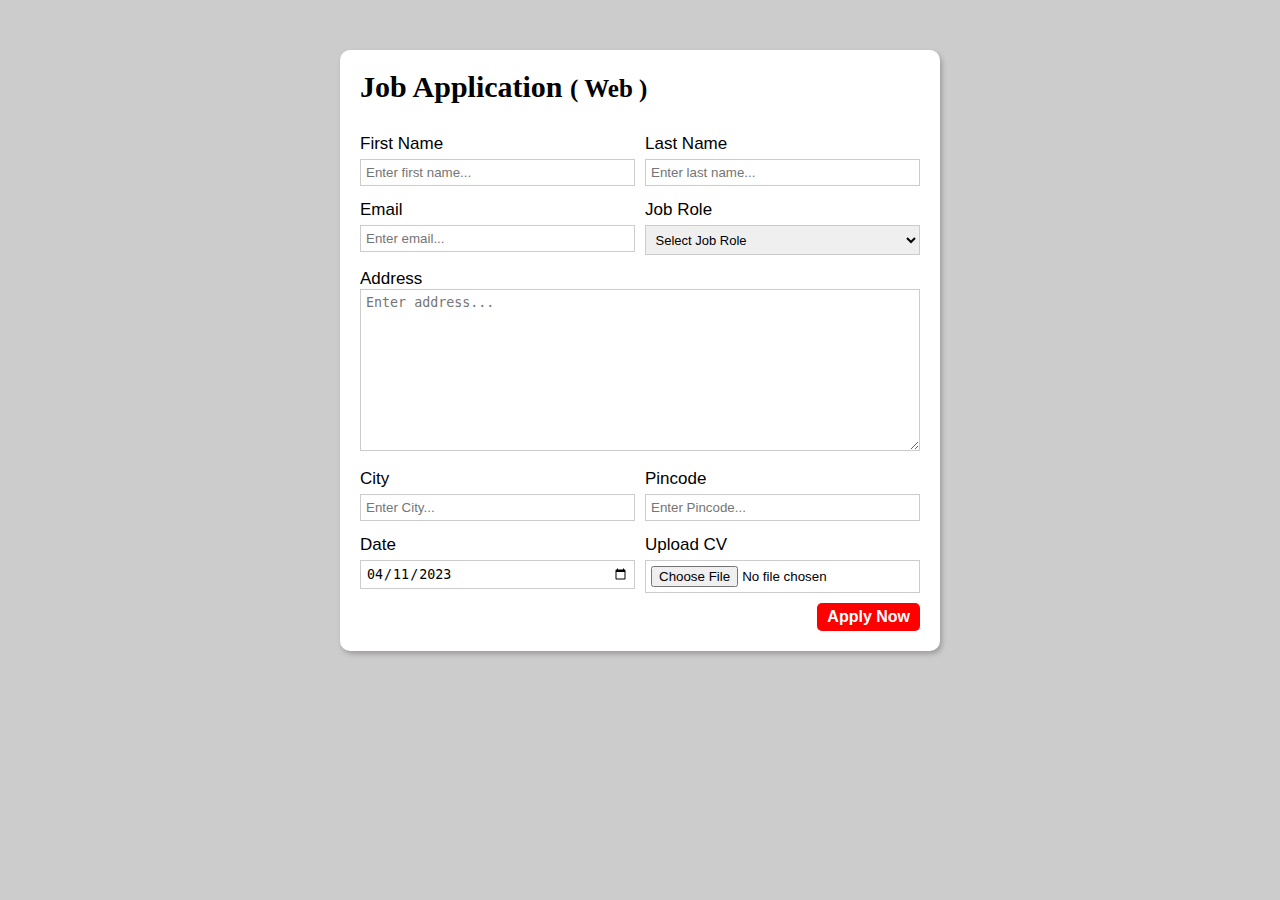
<file: Job Application/index.html>
<!DOCTYPE html>
<html lang="en">
  <head>
    <meta charset="UTF-8" />
    <meta name="viewport" content="width=device-width, initial-scale=1.0" />
    <link rel="stylesheet" href="style.css" />
    <title>Job Application</title>
  </head>
  <body>
    <div class="container">
      <div class="application">
        <h1>Job Application <span id="web">( Web )</span></h1>

        <form action="">
          <div class="form-container">
            <div class="form-control">
              <label for="first-name">First Name</label>
              <input
                type="text"
                name="first-name"
                id="first-name"
                placeholder="Enter first name..."
              />
            </div>

            <div class="form-control">
              <label for="last-name">Last Name</label>
              <input
                type="text"
                name="last-name"
                id="last-name"
                placeholder="Enter last name..."
              />
            </div>

            <div class="form-control">
              <label for="email">Email</label>
              <input
                type="email"
                name="email"
                id="email"
                placeholder="Enter email..."
              />
            </div>

            <div class="form-control">
              <label for="job-role">Job Role</label>
              <select name="job-role" id="job-role" placeholder="Select job...">
                <option>Select Job Role</option>
                <option value="frontend">Frontend Developer</option>
                <option value="backend">Backend Developer</option>
                <option value="full-stack">Full-Stack Developer</option>
                <option value="ui-ux">UI-UX Designer</option>
                <option value="database">Database Manager</option>
              </select>
            </div>

            <div class="form-textarea">
              <label for="address">Address</label>
              <textarea
                name="address"
                id="address"
                cols="30"
                rows="10"
                placeholder="Enter address..."
              ></textarea>
            </div>

            <div class="form-control">
              <label for="city">City</label>
              <input
                type="text"
                name="city"
                id="city"
                placeholder="Enter City..."
              />
            </div>

            <div class="form-control">
              <label for="pin-code">Pincode</label>
              <input
                type="text"
                name="pin-code"
                id="pin-code"
                placeholder="Enter Pincode..."
              />
            </div>

            <div class="form-control">
              <label for="date">Date</label>
              <input type="date" name="date" id="date" value="2023-04-11" />
            </div>

            <div class="form-control">
              <label for="upload">Upload CV</label>
              <input type="file" name="upload" id="upload" />
            </div>
          </div>

          <div class="btn">
            <button type="submit">Apply Now</button>
          </div>
        </form>
      </div>
    </div>
  </body>
</html>
</file>
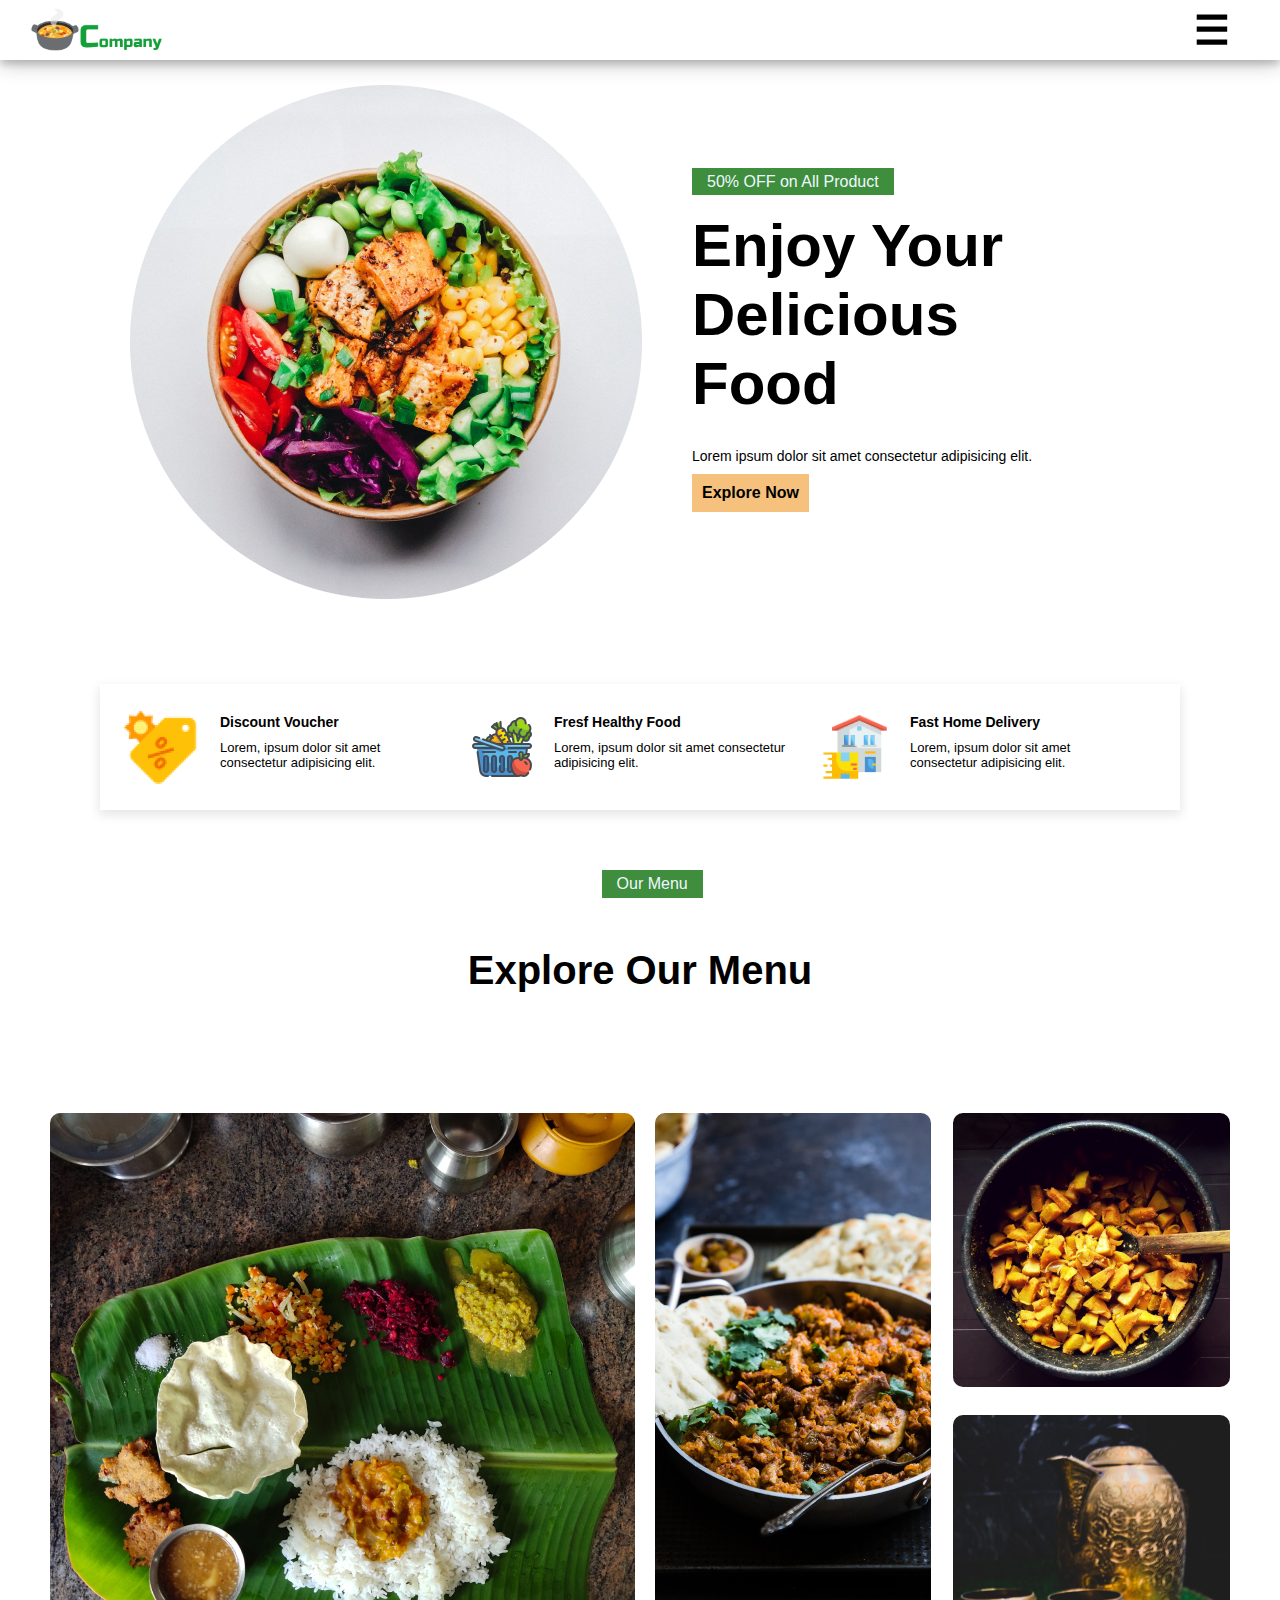
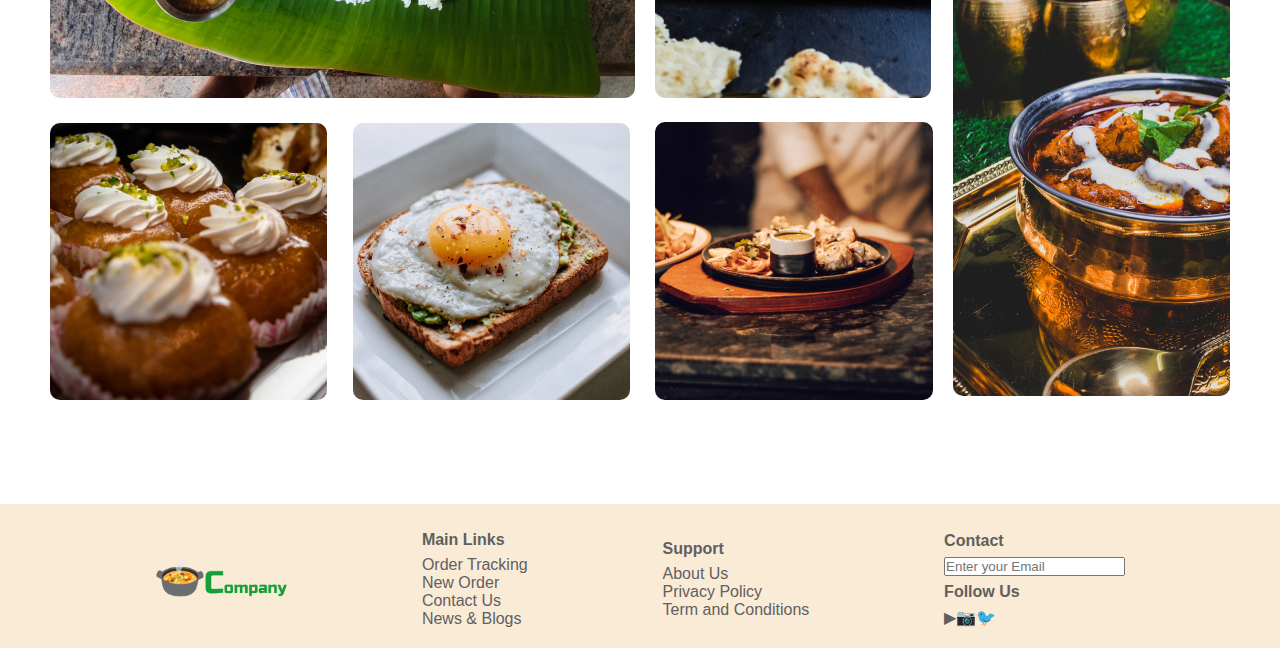
<file: Resturant Website/index.html>
<!DOCTYPE html>
<html lang="en">
  <head>
    <meta charset="UTF-8" />
    <meta name="viewport" content="width=device-width, initial-scale=1.0" />
    <link rel="stylesheet" href="style.css" />
    <title>Resturant Website</title>
  </head>

  <body>
    <div class="container">
      <div class="nav">
        <img src="icons/logo.png" alt="Logo" />
        <h3>&#9776;</h3>
      </div>

      <div class="banner">
        <img src="images/hero_image.png" alt="banner" />

        <div class="text-container">
          <span class="discount">50% OFF on All Product</span>
          <h1>Enjoy Your Delicious Food</h1>
          <p>Lorem ipsum dolor sit amet consectetur adipisicing elit.</p>
          <button class="btn">Explore Now</button>
        </div>
      </div>

      <div class="card-items">
        <div class="card card-1">
          <img src="icons/discount.png" alt="discount" />
          <div class="text">
            <h6>Discount Voucher</h6>
            <p>Lorem, ipsum dolor sit amet consectetur adipisicing elit.</p>
          </div>
        </div>

        <div class="card card-2">
          <img src="icons/fresh.png" alt="fresh food" />
          <div class="text">
            <h6>Fresf Healthy Food</h6>
            <p>Lorem, ipsum dolor sit amet consectetur adipisicing elit.</p>
          </div>
        </div>

        <div class="card card-3">
          <img src="icons/delivery.png" alt="Delivery" />

          <div class="text">
            <h6>Fast Home Delivery</h6>
            <p>Lorem, ipsum dolor sit amet consectetur adipisicing elit.</p>
          </div>
        </div>
      </div>

      <button class="discount" id="menu">Our Menu</button>

      <h3>Explore Our Menu</h3>

      <div class="gallery">
        <div class="image-1">
          <img class="image" src="images/grid_image1.png" alt="image-1" />
        </div>
        <div class="image-2">
          <img class="image" src="images/grid_image2.png" alt="image-2" />
        </div>
        <div class="image-3">
          <img class="image" src="images/grid_image3.png" alt="image-3" />
        </div>
        <div class="image-4">
          <img class="image" src="images/grid_image4.png" alt="image-4" />
        </div>
        <div class="image-5">
          <img class="image" src="images/grid_image5.png" alt="image-5" />
        </div>
        <div class="image-6">
          <img class="image" src="images/grid_image6.png" alt="image-6" />
        </div>
        <div class="image-7">
          <img class="image" src="images/grid_image7.png" alt="image-7" />
        </div>
      </div>

      <div class="footer">
        <img src="icons/logo.png" alt="logo" />

        <div class="main-links">
          <h4>Main Links</h4>
          <ul>
            <li>Order Tracking</li>
            <li>New Order</li>
            <li>Contact Us</li>
            <li>News & Blogs</li>
          </ul>
        </div>
        <div class="support">
          <h4>Support</h4>

          <ul>
            <li>About Us</li>
            <li>Privacy Policy</li>
            <li>Term and Conditions</li>
          </ul>
        </div>
        <div class="contact">
          <h4>Contact</h4>
          <input type="email" placeholder="Enter your Email" />
          <h4>Follow Us</h4>
          <div class="icons">
            <p>&#9654;</p>
            <p>&#128247;</p>
            <p>&#x1F426;</p>
          </div>
        </div>
      </div>
    </div>
  </body>
</html>
</file>
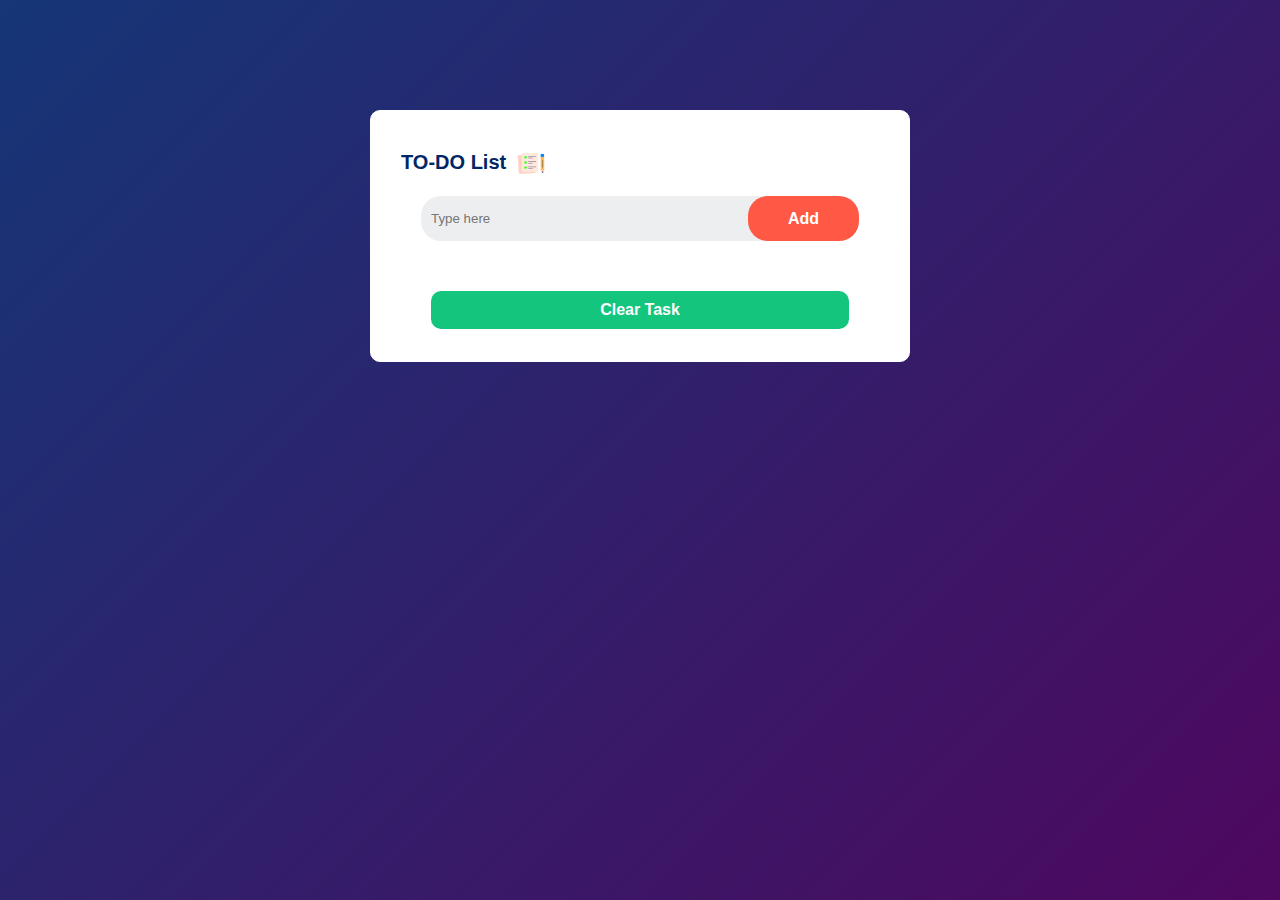
<file: TO-DO List Website/index.html>
<!DOCTYPE html>
<html lang="en">
  <head>
    <meta charset="UTF-8" />
    <meta name="viewport" content="width=device-width, initial-scale=1.0" />
    <link rel="stylesheet" href="style.css" />
    <title>TO-GO List</title>
  </head>

  <body>
    <div class="container">
      <div class="to-do-box">
        <h1>TO-DO List<img src="images\icon.png" alt="icon" /></h1>

        <div class="inputArea">
          <input type="text" placeholder="Type here" id="text-input" />
          <button onclick="addTask()" class="btn">Add</button>
        </div>

        <ul id="task">
          <!-- <li class="checked">Task 1</li>
          <li>Task 2</li>
          <li>Task 3</li> -->
        </ul>
        <div class="clearSection">
          <button onclick="clearData()" class="clearbtn">Clear Task</button>
        </div>
      </div>
    </div>

    <script src="script.js"></script>
  </body>
</html>
</file>
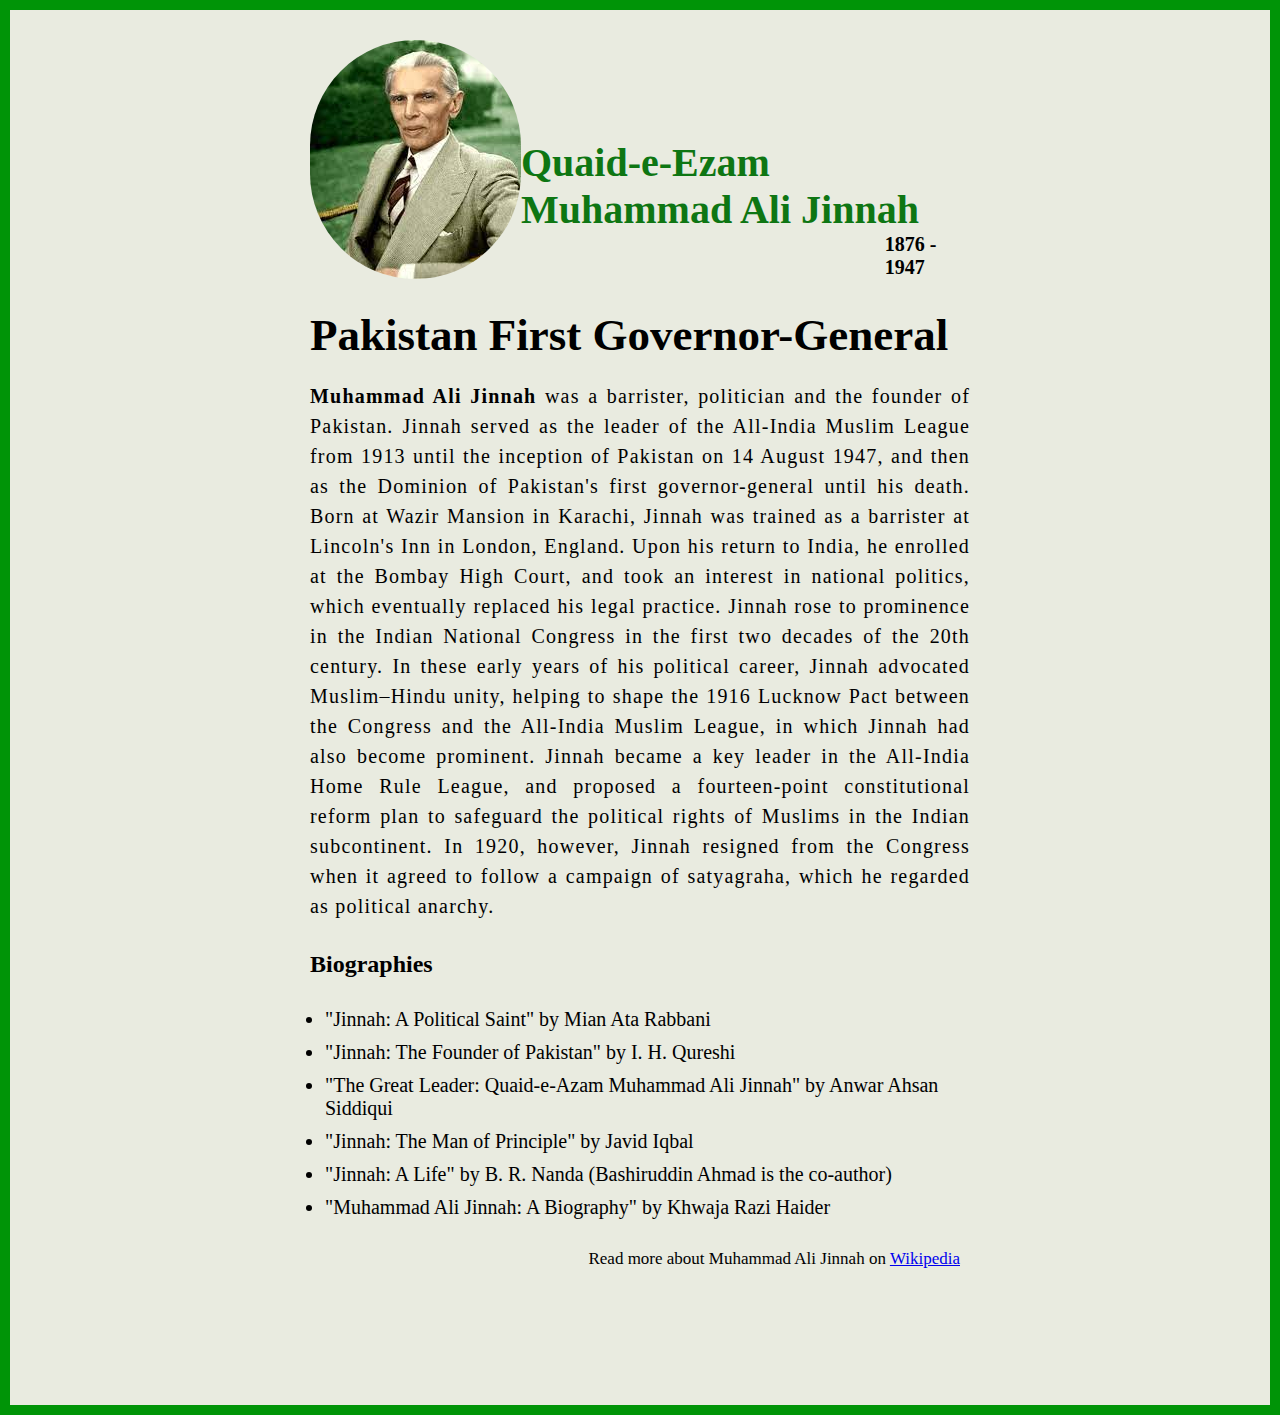
<file: Tribute Page/index.html>
<!DOCTYPE html>
<html lang="en">
  <head>
    <meta charset="UTF-8" />
    <meta name="viewport" content="width=device-width, initial-scale=1.0" />
    <title>The Tribute Page</title>
    <link rel="stylesheet" href="style.css" />
  </head>
  <body>
    <div class="container">
      <div class="document">
        <div class="heading">
          <img src="images\download.jfif" alt="" srcset="" />
          <h1>
            Quaid-e-Ezam Muhammad Ali Jinnah<span id="date">1876 - 1947</span>
          </h1>
        </div>
        <div class="content">
          <h2>Pakistan First Governor-General</h2>
          <p id="intro">
            <b>Muhammad Ali Jinnah </b>was a barrister, politician and the
            founder of Pakistan. Jinnah served as the leader of the All-India
            Muslim League from 1913 until the inception of Pakistan on 14 August
            1947, and then as the Dominion of Pakistan's first governor-general
            until his death. Born at Wazir Mansion in Karachi, Jinnah was
            trained as a barrister at Lincoln's Inn in London, England. Upon his
            return to India, he enrolled at the Bombay High Court, and took an
            interest in national politics, which eventually replaced his legal
            practice. Jinnah rose to prominence in the Indian National Congress
            in the first two decades of the 20th century. In these early years
            of his political career, Jinnah advocated Muslim–Hindu unity,
            helping to shape the 1916 Lucknow Pact between the Congress and the
            All-India Muslim League, in which Jinnah had also become prominent.
            Jinnah became a key leader in the All-India Home Rule League, and
            proposed a fourteen-point constitutional reform plan to safeguard
            the political rights of Muslims in the Indian subcontinent. In 1920,
            however, Jinnah resigned from the Congress when it agreed to follow
            a campaign of satyagraha, which he regarded as political anarchy.
          </p>
        </div>

        <div class="biography">
          <h3>Biographies</h3>
          <ul>
            <li>"Jinnah: A Political Saint" by Mian Ata Rabbani</li>
            <li>"Jinnah: The Founder of Pakistan" by I. H. Qureshi</li>
            <li>
              "The Great Leader: Quaid-e-Azam Muhammad Ali Jinnah" by Anwar
              Ahsan Siddiqui
            </li>
            <li>"Jinnah: The Man of Principle" by Javid Iqbal</li>
            <li>
              "Jinnah: A Life" by B. R. Nanda (Bashiruddin Ahmad is the
              co-author)
            </li>
            <li>"Muhammad Ali Jinnah: A Biography" by Khwaja Razi Haider</li>
          </ul>
        </div>

        <div id="wiki">
          <p>
            Read more about Muhammad Ali Jinnah on
            <span
              ><a
                target="_blank"
                href="https://en.wikipedia.org/wiki/Muhammad_Ali_Jinnah"
                >Wikipedia
              </a></span
            >
          </p>
        </div>
      </div>
    </div>
  </body>
</html>
</file>
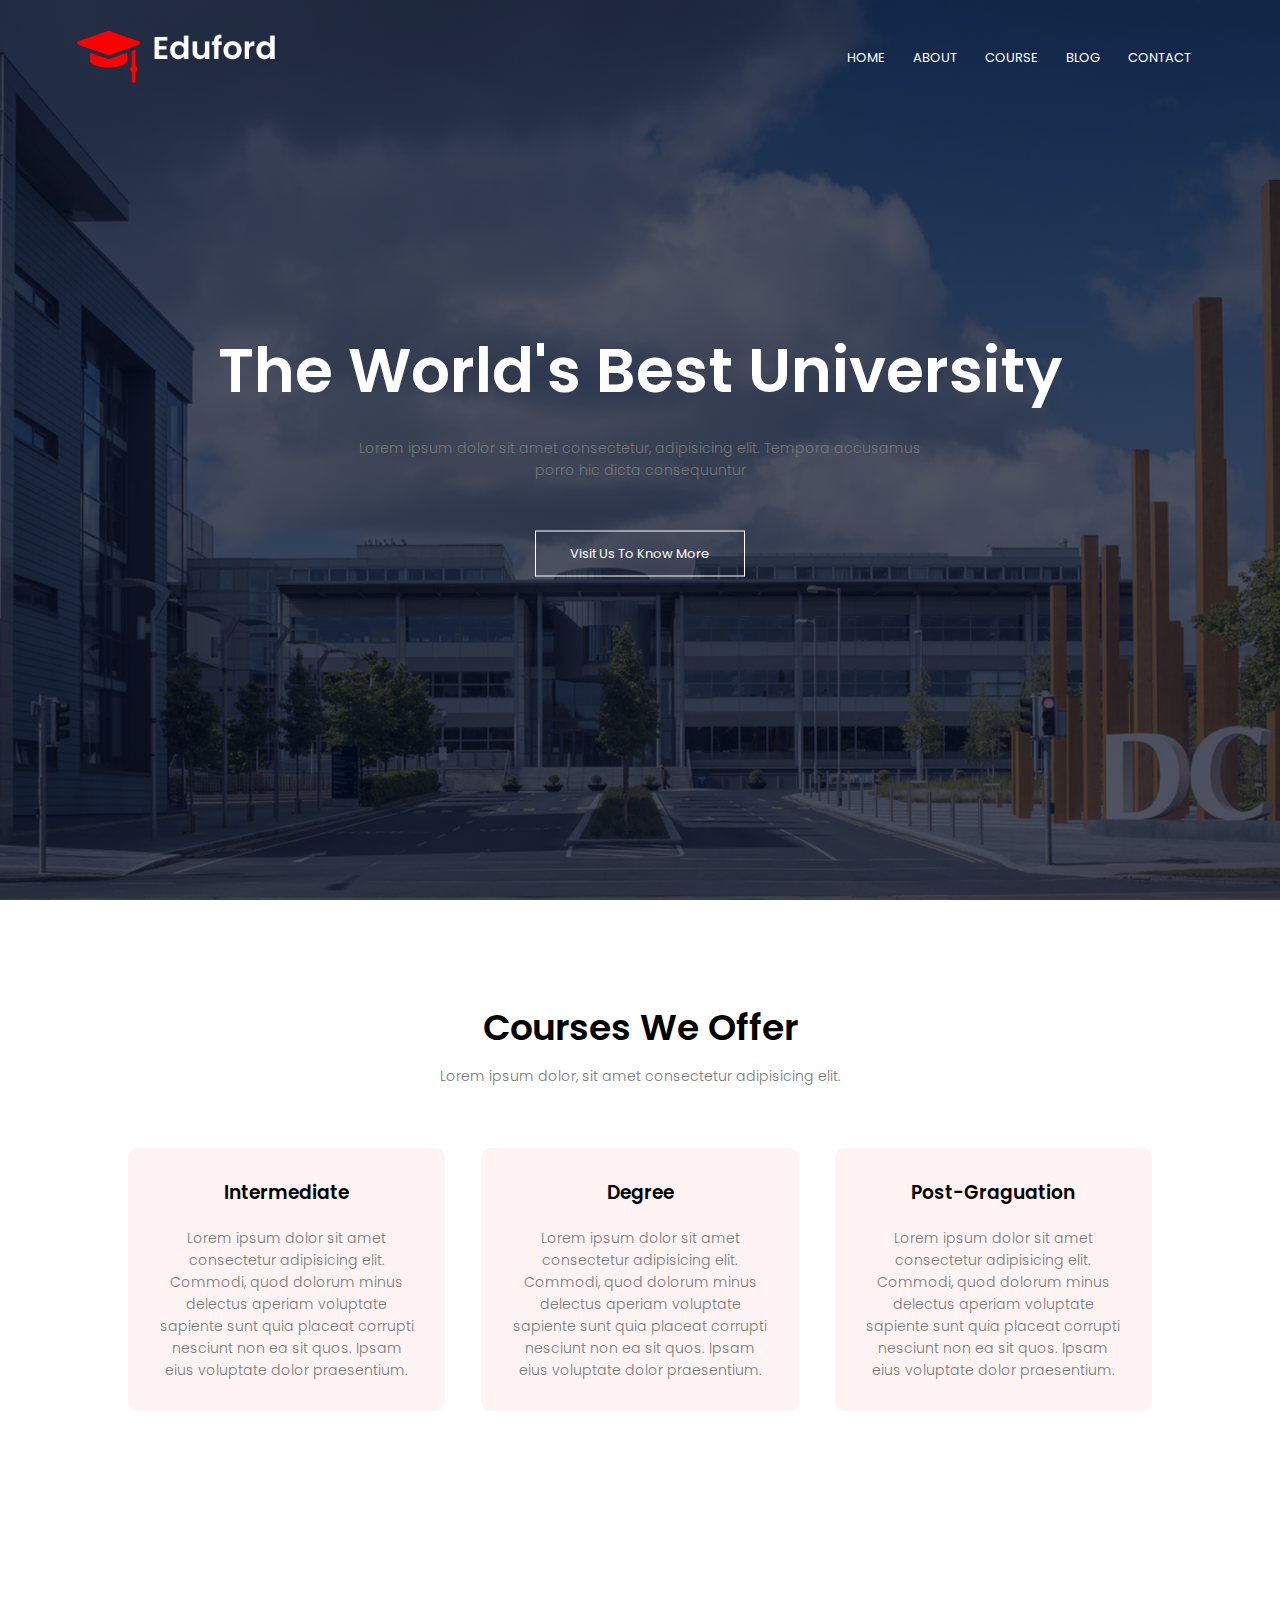
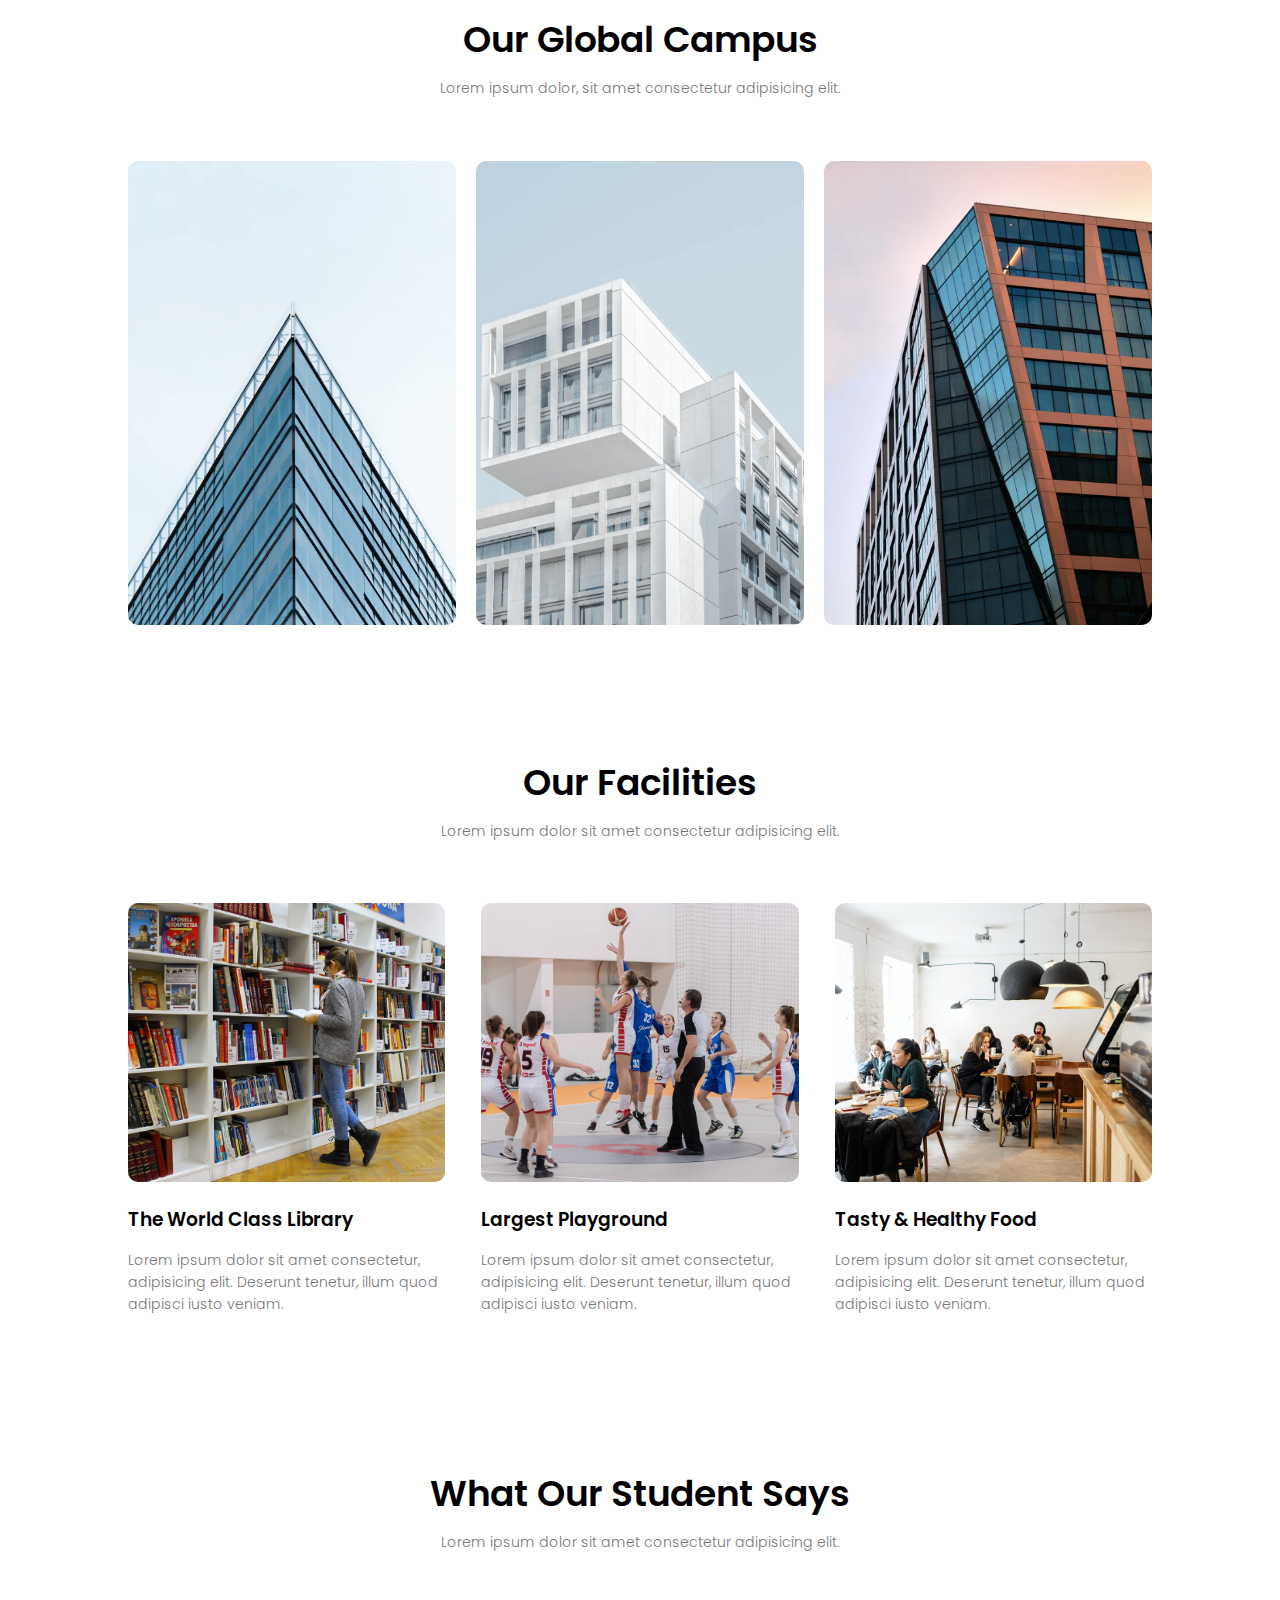
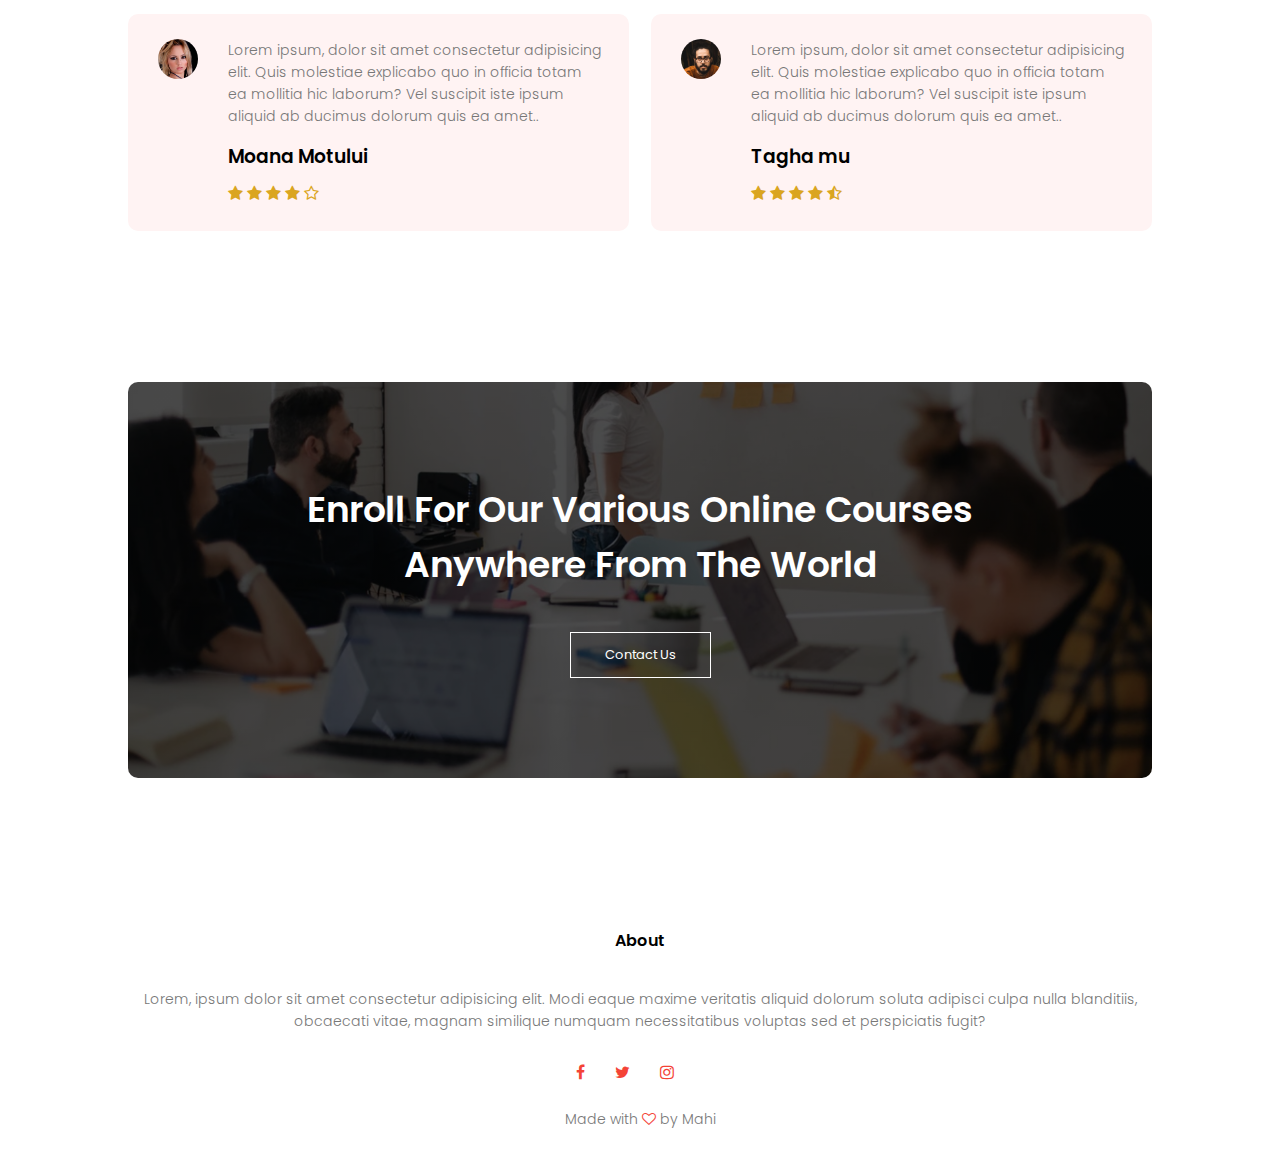
<file: University Website/index.html>
<!DOCTYPE html>
<html lang="en">

<head>
    <meta charset="UTF-8">
    <meta http-equiv="X-UA-Compatible" content="IE=edge">
    <meta name="viewport" content="width=device-width, initial-scale=1.0">
    <title>University</title>
    <link rel="stylesheet" href="Uni.css">
    <link rel="stylesheet" href="work.js">

    <link rel="preconnect" href="https://fonts.googleapis.com">
    <link rel="preconnect" href="https://fonts.gstatic.com" crossorigin>
    <link href="https://fonts.googleapis.com/css2?family=Poppins:wght@100;200;300;400;600;700&display=swap" rel="stylesheet">
    <link rel="stylesheet" href="https://cdnjs.cloudflare.com/ajax/libs/font-awesome/4.7.0/css/font-awesome.min.css">
</head>

<body>
    <section class="header">

        <nav>

            <a href="index.html"><img src="eduford_img/logo.png" alt="logo"></a>
            <div class="navLink" id="nav_link">

                <i class="fa fa-times" onclick="hideMenu()"></i>
                <ul>

                    <li><a href="index.html">HOME</a></li>
                    <li><a href="AboutUS.html">ABOUT</a></li>
                    <li><a href="Course.html">COURSE</a></li>
                    <li><a href="Blog.html">BLOG</a></li>
                    <li><a href="Contact.html">CONTACT</a></li>


                </ul>

            </div>
            <i class="fa fa-bars " onclick="showMenu()"></i>
        </nav>

        <div class="writtenText">

            <h1>The World's Best University </h1>
            <p>Lorem ipsum dolor sit amet consectetur, adipisicing elit. Tempora accusamus<br> porro hic dicta consequuntur</p>

            <a href="#" class="btnVisit"> Visit Us To Know More</a>

        </div>
    </section>

    <!-- -----Course----- -->

    <Section class="course">

        <h1>Courses We Offer</h1>
        <p>Lorem ipsum dolor, sit amet consectetur adipisicing elit.</p>

        <div class="row">

            <div class="col">

                <h3>Intermediate</h3>

                <p>Lorem ipsum dolor sit amet consectetur adipisicing elit. Commodi, quod dolorum minus delectus aperiam voluptate sapiente sunt quia placeat corrupti nesciunt non ea sit quos. Ipsam eius voluptate dolor praesentium.</p>

            </div>

            <div class="col">

                <h3>Degree</h3>

                <p>Lorem ipsum dolor sit amet consectetur adipisicing elit. Commodi, quod dolorum minus delectus aperiam voluptate sapiente sunt quia placeat corrupti nesciunt non ea sit quos. Ipsam eius voluptate dolor praesentium.</p>

            </div>
            <div class="col">

                <h3>Post-Graguation</h3>

                <p>Lorem ipsum dolor sit amet consectetur adipisicing elit. Commodi, quod dolorum minus delectus aperiam voluptate sapiente sunt quia placeat corrupti nesciunt non ea sit quos. Ipsam eius voluptate dolor praesentium.</p>

            </div>
        </div>

    </Section>


    <!-- ----campus---- -->

    <section class="campus">
        <h1>Our Global Campus</h1>
        <p>Lorem ipsum dolor, sit amet consectetur adipisicing elit.</p>

        <div class="row">
            <div class="campus-col">

                <img src="eduford_img/london.png" alt="London">


                <div class="layer">
                    <h3>Taxila</h3>
                </div>
            </div>

            <div class="campus-col">

                <img src="eduford_img/washington.png" alt="London">


                <div class="layer">
                    <h3>Wah Cantt</h3>
                </div>
            </div>

            <div class="campus-col">

                <img src="eduford_img/newyork.png" alt="London">


                <div class="layer">
                    <h3>Islamabad</h3>
                </div>
            </div>
        </div>

    </section>


    <!-- ----facilities----->

    <section class="facilities">
        <h1>
            Our Facilities
        </h1>
        <p>Lorem ipsum dolor sit amet consectetur adipisicing elit.</p>




        <div class="row">
            <div class="facilities-col">

                <img src="eduford_img/library.png" alt="London">
                <h3>The World Class Library</h3>
                <p>Lorem ipsum dolor sit amet consectetur, adipisicing elit. Deserunt tenetur, illum quod adipisci iusto veniam.</p>
            </div>

            <div class="facilities-col">

                <img src="eduford_img/basketball.png" alt="London">
                <h3>Largest Playground</h3>
                <p>Lorem ipsum dolor sit amet consectetur, adipisicing elit. Deserunt tenetur, illum quod adipisci iusto veniam.</p>
            </div>

            <div class="facilities-col">

                <img src="eduford_img/cafeteria.png" alt="London">
                <h3>Tasty & Healthy Food</h3>
                <p>Lorem ipsum dolor sit amet consectetur, adipisicing elit. Deserunt tenetur, illum quod adipisci iusto veniam.</p>
            </div>
        </div>
    </section>

    <!-----testimonial----->


    <section class="testimonial">

        <h1>
            What Our Student Says
        </h1>
        <p>Lorem ipsum dolor sit amet consectetur adipisicing elit.</p>



        <div class="row">
            <div class="testimonial-col">

                <img src="eduford_img/user1.jpg">
                <div>
                    <p>Lorem ipsum, dolor sit amet consectetur adipisicing elit. Quis molestiae explicabo quo in officia totam ea mollitia hic laborum? Vel suscipit iste ipsum aliquid ab ducimus dolorum quis ea amet..</p>

                    <h3>Moana Motului</h3>

                    <i class="fa fa-star"></i>
                    <i class="fa fa-star"></i>
                    <i class="fa fa-star"></i>
                    <i class="fa fa-star"></i>
                    <i class="fa fa-star-o"></i>

                </div>
            </div>

            <div class="testimonial-col">

                <img src="eduford_img/user2.jpg">
                <div>
                    <p>Lorem ipsum, dolor sit amet consectetur adipisicing elit. Quis molestiae explicabo quo in officia totam ea mollitia hic laborum? Vel suscipit iste ipsum aliquid ab ducimus dolorum quis ea amet..</p>
                    <h3>Tagha mu</h3>

                    <i class="fa fa-star"></i>
                    <i class="fa fa-star"></i>
                    <i class="fa fa-star"></i>
                    <i class="fa fa-star"></i>
                    <i class="fa fa-star-half-o"></i>
                </div>
            </div>
        </div>
        </div>
    </section>




    <!------Call To Action------>

    <section class="cta">

        <h1>
            Enroll For Our Various Online Courses <br> Anywhere From The World
        </h1>
        <a href="#" class="btnVisit">Contact Us</a>
    </section>

    <!------Footer------>

    <section class="footer">
        <h4>About</h4>
        <p>Lorem, ipsum dolor sit amet consectetur adipisicing elit. Modi eaque maxime veritatis aliquid dolorum soluta adipisci culpa nulla blanditiis, <br> obcaecati vitae, magnam similique numquam necessitatibus voluptas sed et perspiciatis fugit?</p>

        <div class="icon">

            <i class="fa fa-facebook"></i>
            <i class="fa fa-twitter"></i>
            <i class="fa fa-instagram"></i>
            <i class="fa fa-linkdin"></i>

        </div>
        <p>Made with <i class="fa fa-heart-o"> </i> by Mahi </p>
    </section>

</body>

<script src="work.js"></script>

</html>
</file>
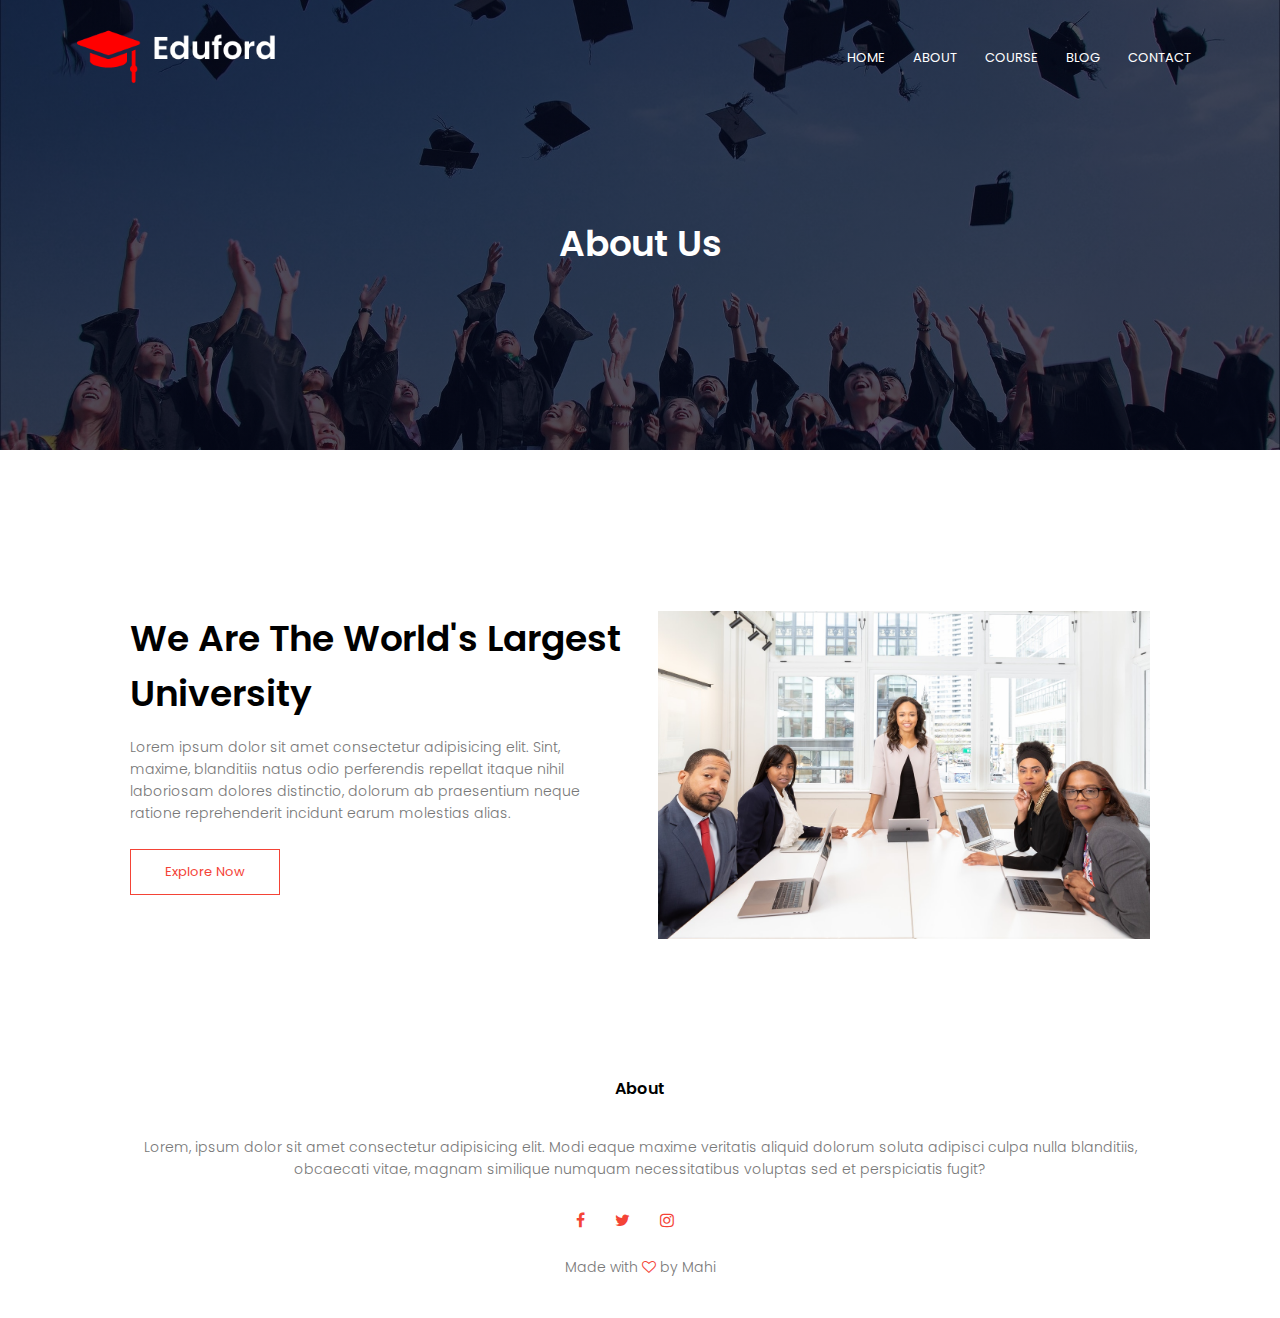
<file: University Website/AboutUS.html>
<!DOCTYPE html>
<html lang="en">

<head>
    <meta charset="UTF-8">
    <meta http-equiv="X-UA-Compatible" content="IE=edge">
    <meta name="viewport" content="width=device-width, initial-scale=1.0">
    <title>University</title>
    <link rel="stylesheet" href="Uni.css">
    <link rel="stylesheet" href="work.js">

    <link rel="preconnect" href="https://fonts.googleapis.com">
    <link rel="preconnect" href="https://fonts.gstatic.com" crossorigin>
    <link href="https://fonts.googleapis.com/css2?family=Poppins:wght@100;200;300;400;600;700&display=swap" rel="stylesheet">
    <link rel="stylesheet" href="https://cdnjs.cloudflare.com/ajax/libs/font-awesome/4.7.0/css/font-awesome.min.css">
</head>

<body>
    <section class="sub-header">

        <nav>

            <a href="index.html"><img src="eduford_img/logo.png" alt="logo"></a>
            <div class="navLink" id="nav_link">

                <i class="fa fa-times" onclick="hideMenu()"></i>
                <ul>

                    <li><a href="index.html">HOME</a></li>
                    <li><a href="AboutUS.html">ABOUT</a></li>
                    <li><a href="Course.html">COURSE</a></li>
                    <li><a href="Blog.html">BLOG</a></li>
                    <li><a href="Contact.html">CONTACT</a></li>

                </ul>

            </div>
            <i class="fa fa-bars " onclick="showMenu()"></i>
        </nav>
        <h1>About Us</h1>

    </section>

    <!------About Us content----->

    <section class="about-us">

        <div class="row">

            <div class="about-col">

                <h1>We Are The World's Largest University</h1>
                <p>Lorem ipsum dolor sit amet consectetur adipisicing elit. Sint, maxime, blanditiis natus odio perferendis repellat itaque nihil laboriosam dolores distinctio, dolorum ab praesentium neque ratione reprehenderit incidunt earum molestias alias.</p>
                <a href class="btnVisit btnRed">Explore Now</a>
            </div>


            <div class="about-col">

                <img src="eduford_img/about.jpg" alt="">
            </div>
        </div>


    </section>

    <!------Footer------>

    <section class="footer">
        <h4>About</h4>
        <p>Lorem, ipsum dolor sit amet consectetur adipisicing elit. Modi eaque maxime veritatis aliquid dolorum soluta adipisci culpa nulla blanditiis, <br> obcaecati vitae, magnam similique numquam necessitatibus voluptas sed et perspiciatis fugit?</p>

        <div class="icon">

            <i class="fa fa-facebook"></i>
            <i class="fa fa-twitter"></i>
            <i class="fa fa-instagram"></i>
            <i class="fa fa-linkdin"></i>

        </div>
        <p>Made with <i class="fa fa-heart-o"> </i> by Mahi </p>
    </section>

</body>

<script src="work.js"></script>

</html>
</file>
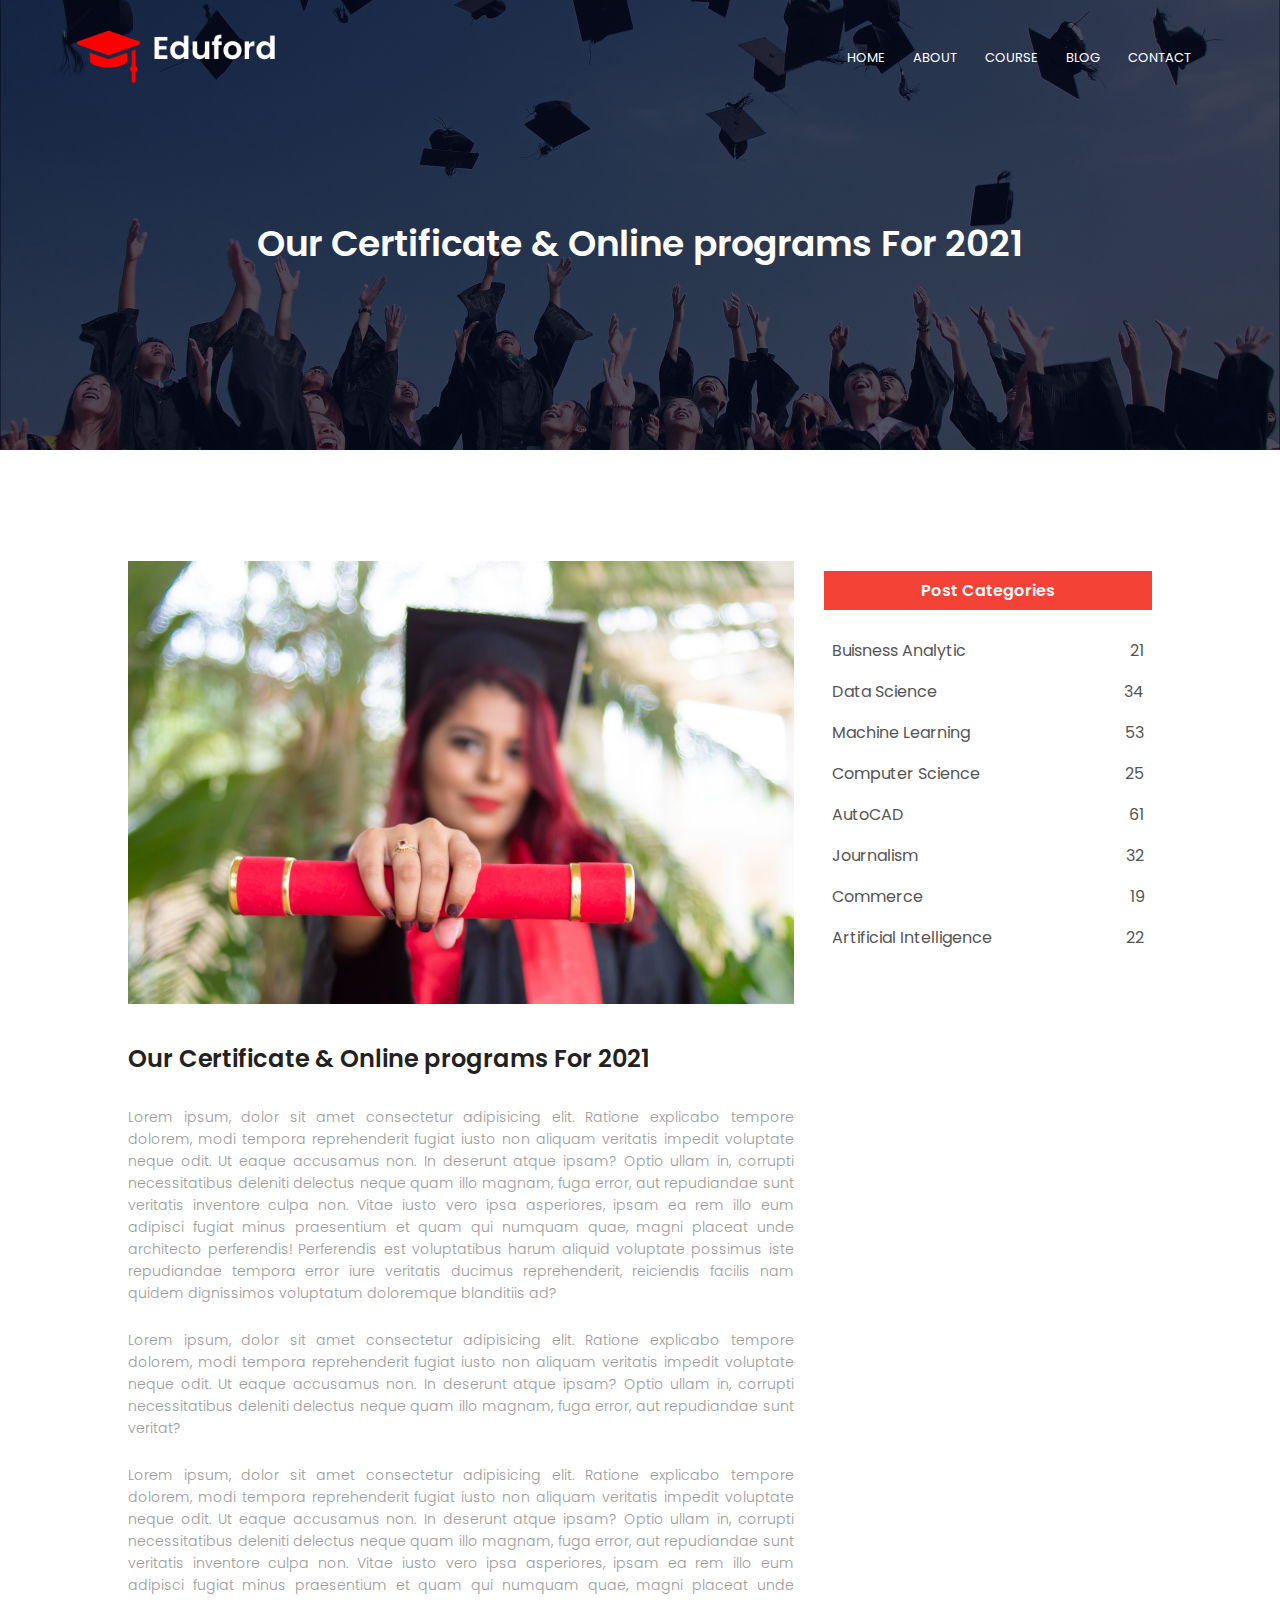
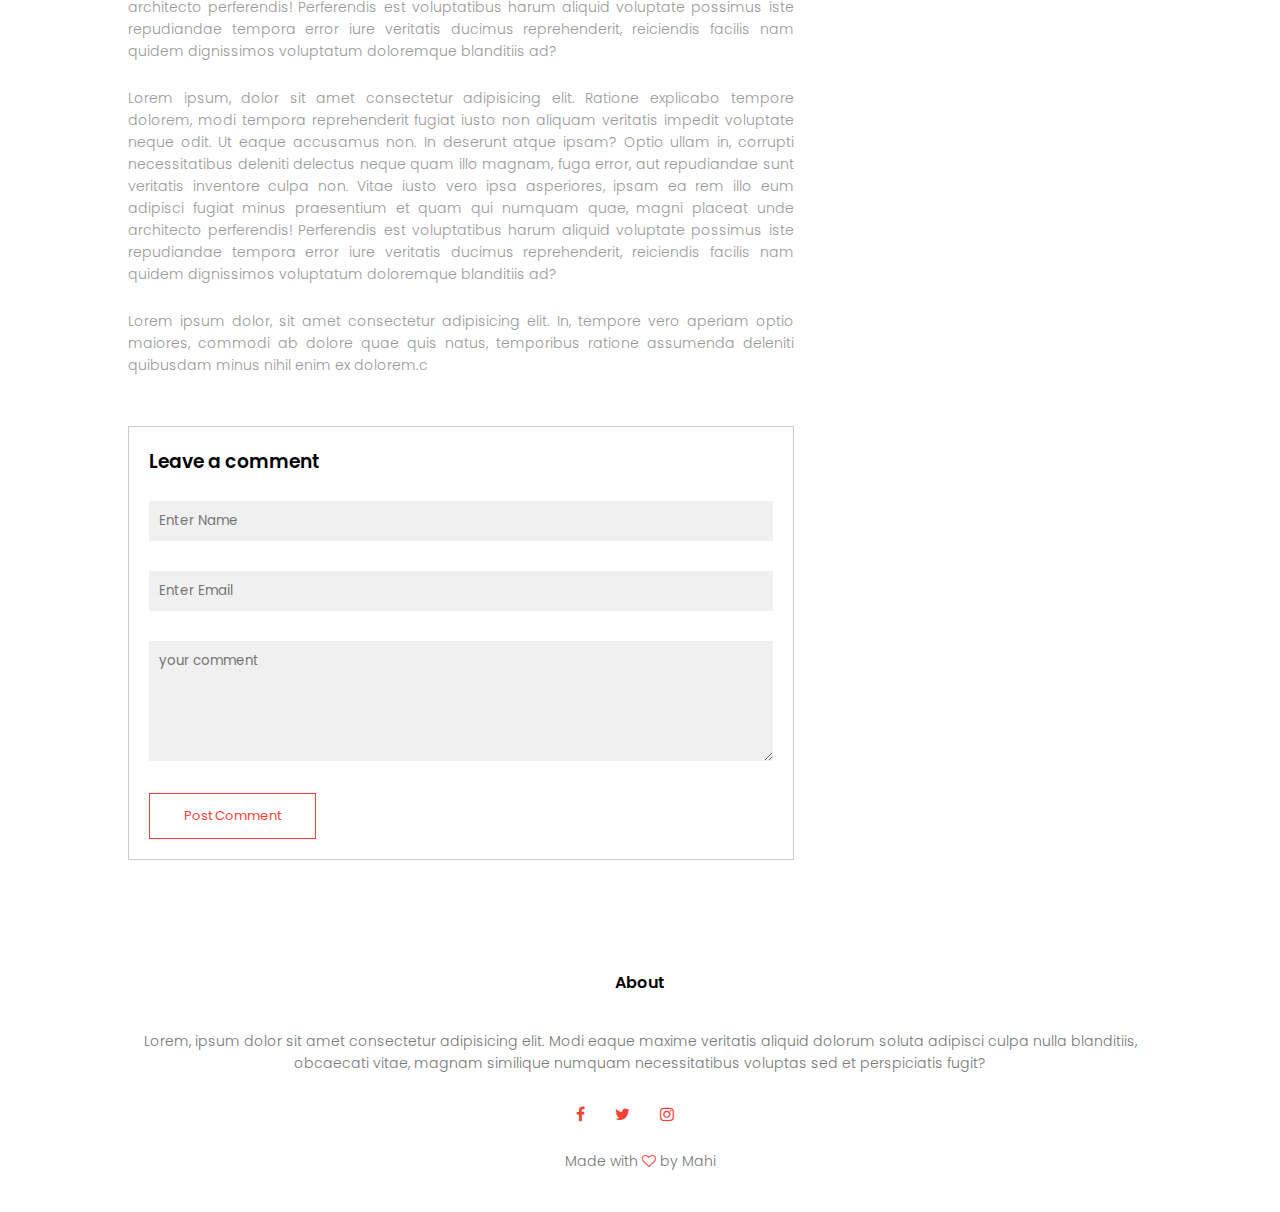
<file: University Website/Blog.html>
<!DOCTYPE html>
<html lang="en">

<head>
    <meta charset="UTF-8">
    <meta http-equiv="X-UA-Compatible" content="IE=edge">
    <meta name="viewport" content="width=device-width, initial-scale=1.0">
    <title>University</title>
    <link rel="stylesheet" href="Uni.css">
    <link rel="stylesheet" href="work.js">

    <link rel="preconnect" href="https://fonts.googleapis.com">
    <link rel="preconnect" href="https://fonts.gstatic.com" crossorigin>
    <link href="https://fonts.googleapis.com/css2?family=Poppins:wght@100;200;300;400;600;700&display=swap" rel="stylesheet">
    <link rel="stylesheet" href="https://cdnjs.cloudflare.com/ajax/libs/font-awesome/4.7.0/css/font-awesome.min.css">
</head>

<body>
    <section class="sub-header">

        <nav>

            <a href="index.html"><img src="eduford_img/logo.png" alt="logo"></a>
            <div class="navLink" id="nav_link">

                <i class="fa fa-times" onclick="hideMenu()"></i>
                <ul>
                    <li><a href="index.html">HOME</a></li>
                    <li><a href="AboutUS.html">ABOUT</a></li>
                    <li><a href="Course.html">COURSE</a></li>
                    <li><a href="Blog.html">BLOG</a></li>
                    <li><a href="Contact.html">CONTACT</a></li>


                </ul>

            </div>
            <i class="fa fa-bars " onclick="showMenu()"></i>
        </nav>
        <h1>Our Certificate & Online programs For 2021</h1>

    </section>


    <!-- ------blog page content ----- -->
    <section class="blog">

        <div class="row">
            <div class="blog-left">

                <img src="eduford_img/certificate.jpg" alt="">
                <h2>Our Certificate & Online programs For 2021</h2>
                <p>Lorem ipsum, dolor sit amet consectetur adipisicing elit. Ratione explicabo tempore dolorem, modi tempora reprehenderit fugiat iusto non aliquam veritatis impedit voluptate neque odit. Ut eaque accusamus non. In deserunt atque ipsam? Optio
                    ullam in, corrupti necessitatibus deleniti delectus neque quam illo magnam, fuga error, aut repudiandae sunt veritatis inventore culpa non. Vitae iusto vero ipsa asperiores, ipsam ea rem illo eum adipisci fugiat minus praesentium et
                    quam qui numquam quae, magni placeat unde architecto perferendis! Perferendis est voluptatibus harum aliquid voluptate possimus iste repudiandae tempora error iure veritatis ducimus reprehenderit, reiciendis facilis nam quidem dignissimos
                    voluptatum doloremque blanditiis ad?</p>
                <br>
                <p>Lorem ipsum, dolor sit amet consectetur adipisicing elit. Ratione explicabo tempore dolorem, modi tempora reprehenderit fugiat iusto non aliquam veritatis impedit voluptate neque odit. Ut eaque accusamus non. In deserunt atque ipsam? Optio
                    ullam in, corrupti necessitatibus deleniti delectus neque quam illo magnam, fuga error, aut repudiandae sunt veritat?</p>
                <br>
                <p>Lorem ipsum, dolor sit amet consectetur adipisicing elit. Ratione explicabo tempore dolorem, modi tempora reprehenderit fugiat iusto non aliquam veritatis impedit voluptate neque odit. Ut eaque accusamus non. In deserunt atque ipsam? Optio
                    ullam in, corrupti necessitatibus deleniti delectus neque quam illo magnam, fuga error, aut repudiandae sunt veritatis inventore culpa non. Vitae iusto vero ipsa asperiores, ipsam ea rem illo eum adipisci fugiat minus praesentium et
                    quam qui numquam quae, magni placeat unde architecto perferendis! Perferendis est voluptatibus harum aliquid voluptate possimus iste repudiandae tempora error iure veritatis ducimus reprehenderit, reiciendis facilis nam quidem dignissimos
                    voluptatum doloremque blanditiis ad?</p>
                <br>
                <p>Lorem ipsum, dolor sit amet consectetur adipisicing elit. Ratione explicabo tempore dolorem, modi tempora reprehenderit fugiat iusto non aliquam veritatis impedit voluptate neque odit. Ut eaque accusamus non. In deserunt atque ipsam? Optio
                    ullam in, corrupti necessitatibus deleniti delectus neque quam illo magnam, fuga error, aut repudiandae sunt veritatis inventore culpa non. Vitae iusto vero ipsa asperiores, ipsam ea rem illo eum adipisci fugiat minus praesentium et
                    quam qui numquam quae, magni placeat unde architecto perferendis! Perferendis est voluptatibus harum aliquid voluptate possimus iste repudiandae tempora error iure veritatis ducimus reprehenderit, reiciendis facilis nam quidem dignissimos
                    voluptatum doloremque blanditiis ad?</p>
                <br>
                <p>Lorem ipsum dolor, sit amet consectetur adipisicing elit. In, tempore vero aperiam optio maiores, commodi ab dolore quae quis natus, temporibus ratione assumenda deleniti quibusdam minus nihil enim ex dolorem.c</p>

                <div class="comment-box">

                    <h3>Leave a comment</h3>

                    <form class="comment-form">

                        <input type="text" placeholder="Enter Name">
                        <input type="email" placeholder="Enter Email">
                        <textarea rows="5" placeholder="your comment"></textarea>

                        <button type="submit" class="btnVisit btnRed">Post Comment</button>

                    </form>


                </div>
            </div>

            <div class="blog-right">

                <h3>Post Categories</h3>
                <div>
                    <span>Buisness Analytic</span>
                    <span>21</span>
                </div>

                <div>
                    <span>Data Science</span>
                    <span>34</span>
                </div>

                <div>
                    <span>Machine Learning</span>
                    <span>53</span>
                </div>

                <div>
                    <span>Computer Science</span>
                    <span>25</span>
                </div>

                <div>
                    <span>AutoCAD</span>
                    <span>61</span>
                </div>

                <div>
                    <span>Journalism</span>
                    <span>32</span>
                </div>

                <div>
                    <span>Commerce</span>
                    <span>19</span>
                </div>

                <div>
                    <span>Artificial Intelligence</span>
                    <span>22</span>
                </div>
            </div>
        </div>
    </section>
    <!------Footer------>

    <section class="footer">
        <h4>About</h4>
        <p>Lorem, ipsum dolor sit amet consectetur adipisicing elit. Modi eaque maxime veritatis aliquid dolorum soluta adipisci culpa nulla blanditiis, <br> obcaecati vitae, magnam similique numquam necessitatibus voluptas sed et perspiciatis fugit?</p>

        <div class="icon">

            <i class="fa fa-facebook"></i>
            <i class="fa fa-twitter"></i>
            <i class="fa fa-instagram"></i>
            <i class="fa fa-linkdin"></i>

        </div>
        <p>Made with <i class="fa fa-heart-o"> </i> by Mahi </p>
    </section>

</body>

<script src="work.js"></script>

</html>
</file>
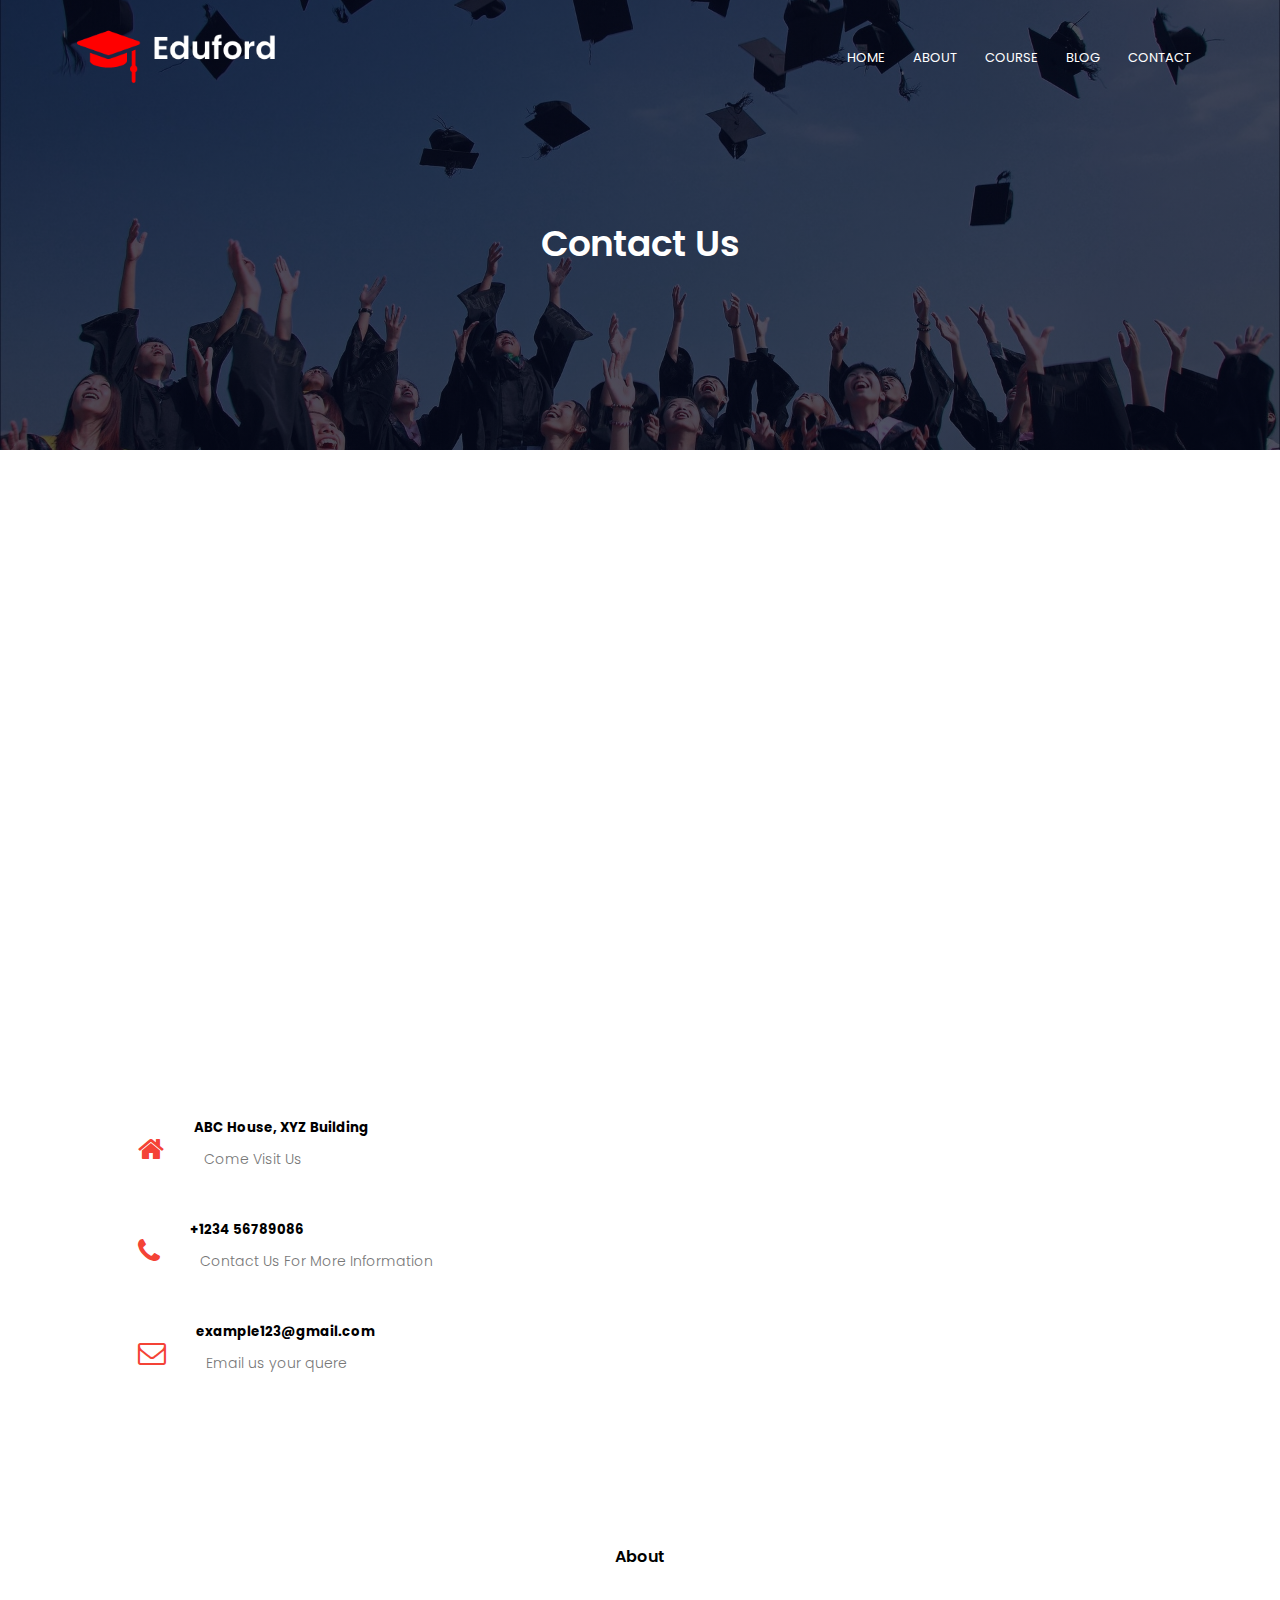
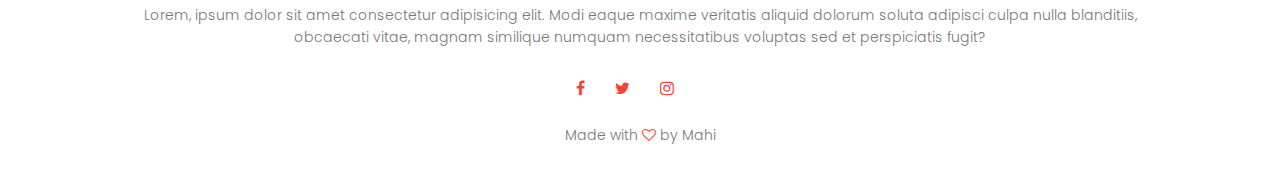
<file: University Website/Contact.html>
<!DOCTYPE html>
<html lang="en">

<head>
    <meta charset="UTF-8">
    <meta http-equiv="X-UA-Compatible" content="IE=edge">
    <meta name="viewport" content="width=device-width, initial-scale=1.0">
    <title>University</title>
    <link rel="stylesheet" href="Uni.css">
    <link rel="stylesheet" href="work.js">

    <link rel="preconnect" href="https://fonts.googleapis.com">
    <link rel="preconnect" href="https://fonts.gstatic.com" crossorigin>
    <link href="https://fonts.googleapis.com/css2?family=Poppins:wght@100;200;300;400;600;700&display=swap" rel="stylesheet">
    <link rel="stylesheet" href="https://cdnjs.cloudflare.com/ajax/libs/font-awesome/4.7.0/css/font-awesome.min.css">
</head>

<body>
    <section class="sub-header">

        <nav>

            <a href="index.html"><img src="eduford_img/logo.png" alt="logo"></a>
            <div class="navLink" id="nav_link">

                <i class="fa fa-times" onclick="hideMenu()"></i>
                <ul>

                    <li><a href="index.html">HOME</a></li>
                    <li><a href="AboutUS.html">ABOUT</a></li>
                    <li><a href="Course.html">COURSE</a></li>
                    <li><a href="Blog.html">BLOG</a></li>
                    <li><a href="Contact.html">CONTACT</a></li>

                </ul>

            </div>
            <i class="fa fa-bars " onclick="showMenu()"></i>
        </nav>
        <h1>Contact Us</h1>

    </section>

    <!--------contact us-------->

    <section class="location">

        <iframe src="https://www.google.com/maps/embed?pb=!1m18!1m12!1m3!1d26553.326792099146!2d73.11092868664375!3d33.70465716490465!2m3!1f0!2f0!3f0!3m2!1i1024!2i768!4f13.1!3m3!1m2!1s0x38dfc0315ce8f0bb%3A0x80d0466c2bf9f00a!2sRawal%20Lake!5e0!3m2!1sen!2s!4v1629658327671!5m2!1sen!2s"
            width="600" height="450" style="border:0;" allowfullscreen="" loading="lazy"></iframe>

    </section>

    <section class="contact-us">

        <div class="row">

            <div class="contact-col">

                <div>
                    <i class="fa fa-home"></i>

                    <span>
                <h5>ABC House, XYZ Building</h5>
                <p>Come Visit Us </p>
            </span>
                </div>

                <div>

                    <i class="fa fa-phone"></i>
                    <span>
                <h5>+1234 56789086</h5>
                <p>Contact Us For More Information </p>
            </span>

                </div>

                <div>

                    <i class="fa fa-envelope-o"></i>
                    <span>
                <h5>example123@gmail.com</h5>
                <p>Email us your quere </p>
            </span>
                </div>


                <div class="contact-col"></div>

            </div>
        </div>
    </section>
    <!------Footer------>

    <section class="footer">
        <h4>About</h4>
        <p>Lorem, ipsum dolor sit amet consectetur adipisicing elit. Modi eaque maxime veritatis aliquid dolorum soluta adipisci culpa nulla blanditiis, <br> obcaecati vitae, magnam similique numquam necessitatibus voluptas sed et perspiciatis fugit?</p>

        <div class="icon">

            <i class="fa fa-facebook"></i>
            <i class="fa fa-twitter"></i>
            <i class="fa fa-instagram"></i>
            <i class="fa fa-linkdin"></i>

        </div>
        <p>Made with <i class="fa fa-heart-o"> </i> by Mahi </p>
    </section>

</body>

<script src="work.js"></script>

</html>
</file>
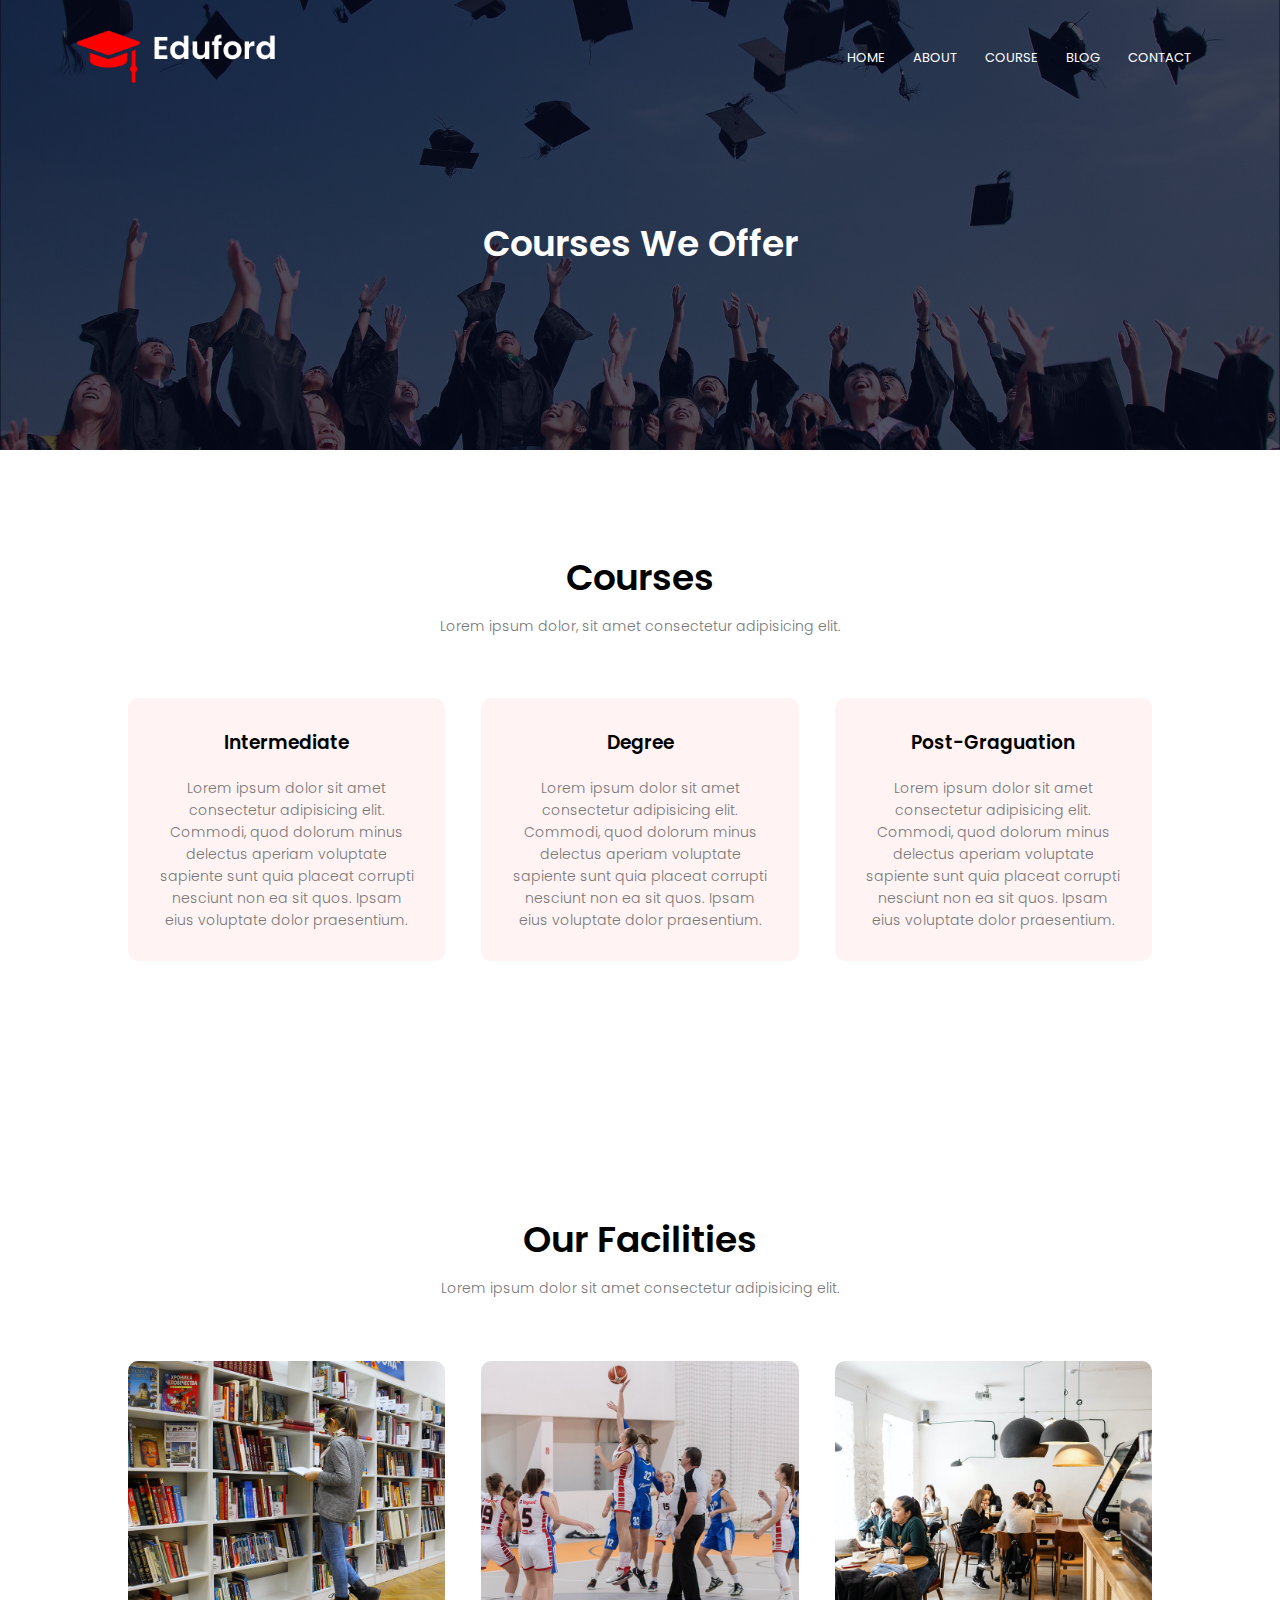
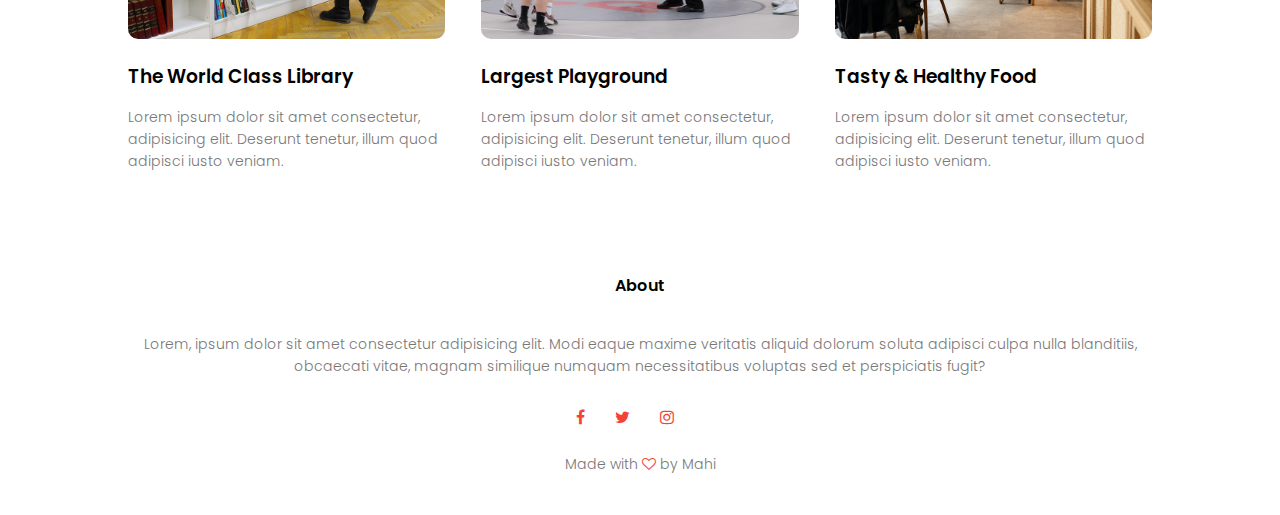
<file: University Website/Course.html>
<!DOCTYPE html>
<html lang="en">

<head>
    <meta charset="UTF-8">
    <meta http-equiv="X-UA-Compatible" content="IE=edge">
    <meta name="viewport" content="width=device-width, initial-scale=1.0">
    <title>University</title>
    <link rel="stylesheet" href="Uni.css">
    <link rel="stylesheet" href="work.js">

    <link rel="preconnect" href="https://fonts.googleapis.com">
    <link rel="preconnect" href="https://fonts.gstatic.com" crossorigin>
    <link href="https://fonts.googleapis.com/css2?family=Poppins:wght@100;200;300;400;600;700&display=swap" rel="stylesheet">
    <link rel="stylesheet" href="https://cdnjs.cloudflare.com/ajax/libs/font-awesome/4.7.0/css/font-awesome.min.css">
</head>

<body>
    <section class="sub-header">

        <nav>

            <a href="index.html"><img src="eduford_img/logo.png" alt="logo"></a>
            <div class="navLink" id="nav_link">

                <i class="fa fa-times" onclick="hideMenu()"></i>
                <ul>
                    <li><a href="index.html">HOME</a></li>
                    <li><a href="AboutUS.html">ABOUT</a></li>
                    <li><a href="Course.html">COURSE</a></li>
                    <li><a href="Blog.html">BLOG</a></li>
                    <li><a href="Contact.html">CONTACT</a></li>


                </ul>

            </div>
            <i class="fa fa-bars " onclick="showMenu()"></i>
        </nav>
        <h1>Courses We Offer</h1>

    </section>

    <!------Courses----->

    <Section class="course">

        <h1>Courses</h1>
        <p>Lorem ipsum dolor, sit amet consectetur adipisicing elit.</p>

        <div class="row">

            <div class="col">

                <h3>Intermediate</h3>

                <p>Lorem ipsum dolor sit amet consectetur adipisicing elit. Commodi, quod dolorum minus delectus aperiam voluptate sapiente sunt quia placeat corrupti nesciunt non ea sit quos. Ipsam eius voluptate dolor praesentium.</p>

            </div>

            <div class="col">

                <h3>Degree</h3>

                <p>Lorem ipsum dolor sit amet consectetur adipisicing elit. Commodi, quod dolorum minus delectus aperiam voluptate sapiente sunt quia placeat corrupti nesciunt non ea sit quos. Ipsam eius voluptate dolor praesentium.</p>

            </div>
            <div class="col">

                <h3>Post-Graguation</h3>

                <p>Lorem ipsum dolor sit amet consectetur adipisicing elit. Commodi, quod dolorum minus delectus aperiam voluptate sapiente sunt quia placeat corrupti nesciunt non ea sit quos. Ipsam eius voluptate dolor praesentium.</p>

            </div>
        </div>

    </Section>



    <!------Facilities----->


    <section class="facilities">
        <h1>
            Our Facilities
        </h1>
        <p>Lorem ipsum dolor sit amet consectetur adipisicing elit.</p>




        <div class="row">
            <div class="facilities-col">

                <img src="eduford_img/library.png" alt="London">
                <h3>The World Class Library</h3>
                <p>Lorem ipsum dolor sit amet consectetur, adipisicing elit. Deserunt tenetur, illum quod adipisci iusto veniam.</p>
            </div>

            <div class="facilities-col">

                <img src="eduford_img/basketball.png" alt="London">
                <h3>Largest Playground</h3>
                <p>Lorem ipsum dolor sit amet consectetur, adipisicing elit. Deserunt tenetur, illum quod adipisci iusto veniam.</p>
            </div>

            <div class="facilities-col">

                <img src="eduford_img/cafeteria.png" alt="London">
                <h3>Tasty & Healthy Food</h3>
                <p>Lorem ipsum dolor sit amet consectetur, adipisicing elit. Deserunt tenetur, illum quod adipisci iusto veniam.</p>
            </div>
        </div>
    </section>

    <!------Footer------>

    <section class="footer">
        <h4>About</h4>
        <p>Lorem, ipsum dolor sit amet consectetur adipisicing elit. Modi eaque maxime veritatis aliquid dolorum soluta adipisci culpa nulla blanditiis, <br> obcaecati vitae, magnam similique numquam necessitatibus voluptas sed et perspiciatis fugit?</p>

        <div class="icon">

            <i class="fa fa-facebook"></i>
            <i class="fa fa-twitter"></i>
            <i class="fa fa-instagram"></i>
            <i class="fa fa-linkdin"></i>

        </div>
        <p>Made with <i class="fa fa-heart-o"> </i> by Mahi </p>
    </section>

</body>

<script src="work.js"></script>

</html>
</file>
<file: Job Application/style.css>
* {
  padding: 0;
  margin: 0;
  box-sizing: border-box;
  /* border: 1px solid #a62a2a; */
}

body {
  background-color: #ccc;
}

.container {
  max-width: 900px;
  min-width: 230px;
  margin: 0 auto;
}

.application {
  max-width: 600px;
  padding: 20px;
  background-color: white;
  margin: 0 auto;
  margin-top: 50px;
  border-radius: 10px;
  box-shadow: 2px 3px 5px #9f9c9c;
}
.application h1 {
  font-size: 30px;
  font-family: "Times New Roman", Times, serif;
  margin-bottom: 30px;
}
.application #web {
  font-size: 25px;
}

.form-container {
  display: grid;
  grid-template-columns: repeat(auto-fit, minmax(200px, 1fr));
  gap: 4px 10px;
}
.form-textarea {
  grid-column: span 2;
}

.form-textarea #address {
  width: 100%;
}

.form-control {
  display: flex;
  flex-direction: column;
}

.form-control #job-role {
  padding: 5.5px;
}
label {
  font-size: 17px;
  font-family: "Poppins", sans-serif;
  margin-bottom: 5px;
}
#job-role {
  font-size: 13px;
}

input,
select,
textarea {
  padding: 5px;
  margin-bottom: 10px;
  border: 1px solid #cccccc;
}

input,
select,
textarea:focus {
  outline-color: rgb(241, 115, 115);
}

.btn {
  display: flex;
  justify-content: end;
}
button {
  background-color: red;
  color: white;
  padding: 5px 10px;
  border-radius: 5px;
  font-size: 16px;
  font-weight: bold;
  border: none;
  cursor: pointer;
}

button:active {
  background-color: rgb(163, 0, 0);
}

@media only screen and (max-width: 460px) {
  .form-textarea {
    grid-column: span 1;
  }
}
</file>
<file: Resturant Website/style.css>
* {
  padding: 0;
  margin: 0;
  box-sizing: border-box;
  /* border: 1px solid red; */
  font-family: "Poppin", sans-serif;
}

.nav {
  position: fixed;
  width: 100%;
  display: flex;
  flex-direction: row;
  justify-content: space-between;
  background-color: white;
  align-items: center;
  box-shadow: 0 4px 8px 0 rgba(0, 0, 0, 0.2), 0 6px 20px 0 rgba(0, 0, 0, 0.19);
  max-height: 60px;
  top: 0;
  z-index: 1;
}

.nav img {
  width: auto;
  height: 50px;
  margin: 30px;
}

.nav h3 {
  margin: 10px 30px;
}

.banner {
  display: flex;
  flex-direction: row;
  justify-content: center;
  align-items: center;
  margin: 55px 100px;
}

.banner img {
  max-width: 650px;
  height: auto;
  flex: 1;
  padding: 30px;
}

.banner .text-container {
  padding: 20px;
  flex: 1;
}

.banner h1 {
  font-size: 60px;
  margin: 20px 40px 20px 0;
}

.discount {
  background-color: rgb(62, 142, 62);
  font-size: 16px;
  padding: 5px 15px;
  color: aliceblue;
  border: none;
}

.banner p {
  font-size: 14px;
  padding: 10px 0;
}

.banner .btn {
  padding: 10px;
  background-color: rgb(246, 193, 124);
  font-weight: 550;
  border: none;
  font-size: 16px;
}

.banner .btn:hover {
  background-color: rgb(231, 162, 73);
  cursor: pointer;
}

.card-items {
  margin: 0 100px;
  display: grid;
  grid-template-columns: 0.4fr 0.4fr 0.4fr;
  gap: 10px;
  margin-bottom: 30px;
  padding: 20px;
  box-shadow: 0px 4px 10px 1px rgba(0, 0, 0, 0.1);
}

.card {
  display: flex;
  flex-direction: row;
  justify-content: center;
  align-items: center;
  transition: 0.2s ease-in-out;
}

.card .text {
  display: flex;
  flex-direction: column;
  font-size: 13px;
  padding: 10px;
}

.card:hover {
  box-shadow: 1px 0px 8px 1px rgba(0, 0, 0, 0.2);
  transform: scale(1.04);
  transition: 0.2s ease-in-out;
}
.card .text h6 {
  font-weight: bold;
  font-size: 14px;
  padding: 0 10px;
}

.card .text p {
  padding: 10px;
}

#menu {
  margin-left: 47%;
  margin-bottom: 30px;
  margin-top: 30px;
}
h3 {
  font-size: 40px;
  text-align: center;
  padding: 20px;
}

.gallery {
  justify-content: center;
  align-items: center;
  display: grid;
  gap: 20px;
  margin: 100px;
  grid-template-areas:
    "I1 I1 I2 I3"
    "I1 I1 I2 I7"
    "I4 I5 I6 I7";
}

.gallery .image {
  border-radius: 10px;
  transition: 0.2s ease-in-out;
  cursor: pointer;
}

.gallery .image:hover {
  transform: scale(1.04);
  transition: 0.2s ease-in-out;
  box-shadow: 0 4px 8px 0 rgba(0, 0, 0, 0.2), 0 6px 20px 0 rgba(0, 0, 0, 0.19);
}

.image-1 {
  grid-area: I1;
}

.image-2 {
  grid-area: I2;
}

.image-3 {
  grid-area: I3;
}

.image-4 {
  grid-area: I4;
}

.image-5 {
  grid-area: I5;
}

.image-6 {
  grid-area: I6;
}

.image-7 {
  grid-area: I7;
}

.footer {
  display: flex;
  flex-direction: row;
  justify-content: space-evenly;
  align-items: center;
  background-color: antiquewhite;
  padding: 20px;
  font-size: 16px;
  color: #615f5f;
}

.footer img {
  width: auto;
  height: 50px;
  flex: 0.1;
}

.contact .icons {
  display: flex;
  flex-direction: row;
}

.footer li {
  list-style: none;
}

.footer h4 {
  margin: 7px 0;
  font-weight: bold;
}
</file>
<file: TO-DO List Website/style.css>
* {
  margin: 0;
  padding: 0;
  font-family: "Poppins", sans-serif;
  box-sizing: border-box;
}

.container {
  width: 100%;
  min-height: 100vh;
  background: linear-gradient(135deg, #153677, #4e085f);
  padding: 10px;
}

.to-do-box {
  width: 100%;
  max-width: 540px;
  margin: 100px auto 20px;
  background: #fff;
  padding: 40px 30px 70px;
  border: 1px solid #fff;
  border-radius: 10px;
}

.to-do-box h1 {
  display: flex;
  flex-direction: row;
  justify-content: left;
  font-size: 20px;
  font-weight: bold;
  color: #002765;
}

.to-do-box h1 img {
  width: 30px;
  height: 25px;
  margin-left: 10px;
}
.inputArea {
  display: flex;
  justify-content: space-between;
  background-color: #edeef0;
  border-radius: 20px;
  margin: 20px;
}

.inputArea #text-input {
  flex: 1;
  outline: none;
  border: none;
  background: transparent;
  padding: 15px 10px;
}
.inputArea .btn {
  background: #ff5945;
  outline: none;
  border: none;
  color: #fff;
  padding: 10px 40px;
  border-radius: 20px;
  font-size: 16px;
  font-weight: bold;
  cursor: pointer;
}

ul .task {
  display: flex;
  flex-direction: row;
}

ul li {
  list-style: none;
  font-size: 17px;
  user-select: none;
  cursor: pointer;
  padding: 12px 10px 12px 50px;
  margin: 0px 20px;
  position: relative;
}

ul li::before {
  content: "";
  position: absolute;
  height: 28px;
  width: 28px;
  border-radius: 50%;
  background-image: url("images/unchecked.png");
  background-size: cover;
  top: 10px;
  left: 8px;
}

#task .checked {
  color: #555;
  text-decoration: line-through;
}

#task .checked::before {
  background-image: url("images/checked.png");
}

#task span {
  position: relative;
  float: right;
  padding: 10px 15px;
  border-radius: 50px;
}

#task span:hover {
  background-color: #d0d8e0;
}
.clearSection {
  position: relative;
  margin: 50px 30px
}

.clearbtn {
  background: rgb(20, 197, 126);
  position: absolute;
  top: 70%;
  width: 100%;
  outline: none;
  border: none;
  color: #fff;
  padding: 10px 20px;
  border-radius: 10px;
  font-size: 16px;
  font-weight: bold;
  cursor: pointer;
  
}
</file>
<file: Tribute Page/style.css>
* {
  padding: 0;
  margin: 0;
  /* border: 1px solid #eb2020; */
}

body {
  background: #e9ebe0;
}
.container {
  border: 10px solid #009407;
  min-height: 155vh;
}
h1 {
  font-size: 40px;
}
h2 {
  font-size: 45px;
}
.document {
  margin: 30px 300px;
}

#date {
  display: block;
  font-size: 20px;
  margin-left: 81%;
  color: black;
}

.heading {
  display: flex;
  justify-content: space-between;
  align-items: end;
  color: #0e7613;
}
img {
  border-radius: 600px;
}

.content {
  margin-top: 30px;
}

#intro {
  margin-top: 20px;
  font-size: 20px;
  text-align: justify;
  line-height: 30px;
  letter-spacing: 1.2px;
}

h3 {
  margin: 30px 0px;
  font-size: 24px;
}
li {
  margin: 10px 15px;
  font-size: 20px;
}

#wiki {
  margin: 20px 10px;
  float: right;
  font-size: 17px;
}
</file>
<file: University Website/Uni.css>
* {
    margin: 0;
    padding: 0;
    font-family: 'Poppins', sans-serif;
}

.header {
    min-height: 100vh;
    width: 100%;
    background-image: linear-gradient(rgba(4, 9, 30, 0.7), rgba(4, 9, 30, 0.7)), url("eduford_img/banner.png");
    background-position: center;
    background-size: cover;
    position: relative;
}

nav {
    display: flex;
    padding: 2% 6%;
    justify-content: space-between;
    align-items: center;
}

nav img {
    width: 200px;
}

.navLink {
    flex: 1;
    text-align: right;
}

.navLink ul li {
    list-style: none;
    display: inline-block;
    padding: 8px 12px;
    position: relative;
}

.navLink ul li a {
    text-decoration: none;
    color: #fff;
    font-size: 13px;
}

.navLink ul li ::after {
    content: '';
    width: 0%;
    height: 2px;
    background: #f44336;
    display: block;
    margin: auto;
    transition: 0.5s;
}

.navLink ul li :hover::after {
    width: 100%;
}

.writtenText {
    width: 90%;
    color: white;
    position: absolute;
    top: 50%;
    left: 50%;
    transform: translate(-50%, -50%);
    text-align: center;
}

.writtenText h1 {
    font-size: 62px;
}

.writtenText p {
    margin: 10px 0 40px;
    font-size: 14px;
}

.btnVisit {
    display: inline-block;
    text-decoration: none;
    color: #fff;
    border: 1px solid #fff;
    padding: 12px 34px;
    font-size: 13px;
    background: transparent;
    position: relative;
    cursor: pointer;
}

.btnVisit:hover {
    background-color: #f44336;
    transition: 1s;
}

nav .fa {
    display: none;
}

@media(max-width: 700px) {
    .writtenText h1 {
        font-size: 32px;
    }
    .navLink ul li {
        display: block;
    }
    .navLink {
        position: absolute;
        background: #f44336;
        width: 200px;
        height: 100vh;
        top: 0;
        right: -200px;
        text-align: left;
        z-index: 2;
        transition: 1s;
    }
    nav .fa {
        display: block;
        color: #fff;
        margin: 10px;
        font-size: 22px;
        cursor: pointer;
    }
    .navLink ul {
        padding: 30px;
    }
}


/* ----course---- */

.course {
    width: 80%;
    margin: auto;
    text-align: center;
    padding: 100px;
}

h1 {
    font-size: 36px;
    font-weight: 600;
}

p {
    color: #777;
    font-size: 14px;
    font-weight: 300;
    line-height: 22px;
    padding: 10px;
}

.row {
    margin-top: 5%;
    display: flex;
    justify-content: space-between;
}

.col {
    flex-basis: 31%;
    background: #fff3f3;
    border-radius: 10px;
    margin-bottom: 5%;
    padding: 20px;
    box-sizing: border-box;
    transition: 0.3s;
}

h3 {
    text-align: center;
    font-weight: 600;
    margin: 10px 0;
}

.col:hover {
    /*Box-Shadow*/
    box-shadow: 0 0 20px 0 rgba(0, 0, 0, 0.2);
}

@media(max-width: 700px) {
    .row {
        flex-direction: column;
    }
    .course {
        padding: 20px;
    }
}


/* ----campus---- */

.campus {
    width: 80%;
    margin: auto;
    text-align: center;
    padding-top: 50px;
}

.campus-col {
    flex-basis: 32%;
    border-radius: 10px;
    margin-bottom: 30px;
    position: relative;
    overflow: hidden;
}

.campus-col img {
    width: 100%;
    display: block;
}

.layer {
    height: 100%;
    width: 100%;
    position: absolute;
    top: 0;
    left: 0;
    transition: 0.5s;
}

.layer:hover {
    background: rgba(252, 5, 5, 0.7);
}

.layer h3 {
    width: 100%;
    font-weight: 500;
    color: #fff;
    font-size: 26px;
    bottom: 0;
    left: 50%;
    transform: translateX(-50%);
    position: absolute;
    opacity: 0;
    transition: 0.5s;
}

.layer:hover h3 {
    bottom: 49%;
    opacity: 1;
}


/* -----facilities----- */

.facilities {
    width: 80%;
    margin: auto;
    text-align: center;
    padding-top: 100px;
}

.facilities-col {
    flex-basis: 31%;
    border-radius: 10px;
    margin-bottom: 5%;
    text-align: left;
}

.facilities-col img {
    width: 100%;
    border-radius: 10px;
}

.facilities-col p {
    padding: 0;
}

.facilities-col h3 {
    margin-top: 16px;
    margin-bottom: 15px;
    text-align: left;
}


/* ----testimonial---- */

.testimonial {
    width: 80%;
    margin: auto;
    padding-top: 100px;
    text-align: center;
}

.testimonial-col {
    flex-basis: 44%;
    border-radius: 10px;
    margin-bottom: 5%;
    text-align: left;
    background: #fff3f3;
    padding: 25px;
    cursor: pointer;
    display: flex;
}

.testimonial-col img {
    height: 40px;
    margin-left: 5px;
    margin-right: 30px;
    border-radius: 50%;
}

.testimonial-col p {
    padding: 0;
}

.testimonial-col h3 {
    text-align: left;
    margin-top: 15px;
}

.testimonial-col .fa {
    color: goldenrod;
}

@media(max-width: 700px) {
    .testimonial-col {
        margin-left: 0px;
        margin-right: 15px;
    }
}


/* ------Call To Action------ */

.cta {
    margin: 100px auto;
    width: 80%;
    background-image: linear-gradient(rgba(0, 0, 0, 0.7), rgba(0, 0, 0, 0.7)), url(eduford_img/banner2.jpg);
    background-position: center;
    background-size: cover;
    border-radius: 10px;
    text-align: center;
    padding: 100px 0;
}

.cta h1 {
    color: #fff;
    margin-bottom: 40px;
    padding: 0;
}

@media(max-width: 700px) {
    .cta h1 {
        font-size: 24px;
    }
}


/* ------Footer------ */

.footer {
    width: 100%;
    text-align: center;
    padding: 30px 0;
}

.footer h4 {
    margin-top: 20px;
    margin-bottom: 25px;
    font-weight: 600;
}

.icon .fa {
    color: #f44336;
    margin: 0 13px;
    cursor: pointer;
    padding: 18px 0;
}

.fa-heart-o {
    color: #f44336;
}


/* ----About us page--- */

.sub-header {
    height: 50vh;
    width: 100%;
    background-image: linear-gradient(rgba(4, 9, 30, 0.7), rgba(4, 9, 30, 0.7)), url(eduford_img/background.jpg);
    background-position: center;
    background-size: cover;
    text-align: center;
    color: #fff;
}

.sub-header h1 {
    margin-top: 100px;
}

.about-us {
    width: 80%;
    margin: auto;
    padding-top: 80px;
    padding-bottom: 50px;
}

.about-col {
    flex-basis: 48%;
    padding: 30px 2px;
}

.about-col img {
    width: 100%;
}

.about-col h1 {
    padding-top: 0;
}

.about-col p {
    padding: 15px 0 25px;
}

.btnRed {
    border: 1.2px solid #f44336;
    background: transparent;
    color: #f44336;
}

.btnRed:hover {
    color: #fff;
}

.blog {
    width: 80%;
    margin: auto;
    padding: 60px 0;
}

.blog-left {
    flex-basis: 65%;
}

.blog-left img {
    width: 100%;
}

.blog-left h2 {
    color: #222;
    font-weight: 600;
    margin: 30px 0;
}

.blog-left p {
    color: #999;
    padding: 0;
    text-align: justify;
}

.blog-right {
    flex-basis: 32%;
}

.blog-right h3 {
    background: #f44336;
    color: #fff;
    padding: 7px 0;
    font-size: 16px;
    margin-bottom: 20px;
}

.blog-right div {
    display: flex;
    align-items: center;
    justify-content: space-between;
    color: #555;
    padding: 8px;
    box-sizing: border-box;
}

.comment-box {
    margin-top: 50px;
    border: 1px solid #ccc;
    margin: 50px, 0;
    padding: 10px 20px;
}

.comment-box h3 {
    text-align: left;
}

.comment-form textarea {
    width: 100%;
    padding: 10px;
    margin: 15px 0;
    box-sizing: border-box;
    border: none;
    outline: none;
    background: #f0f0f0;
}

.comment-form input {
    width: 100%;
    padding: 10px;
    margin: 15px 0;
    box-sizing: border-box;
    border: none;
    outline: none;
    background: #f0f0f0;
}

.comment-form button {
    margin: 10px 0;
}

@media(max-width: 700px) {
    .sub-header h1 {
        font-size: 24px;
    }
}


/* -----Contact Us Page----- */

.location {
    width: 80%;
    margin: auto;
    padding: 80px 0;
}

.location iframe {
    width: 100%
}

.contact-us {
    width: 80%;
    margin: auto;
}

.contact-col {
    flex-basis: 48%;
    margin-bottom: 30px;
}

.contact-col div {
    display: flex;
    align-items: center;
    margin-bottom: 40px;
}

.contact-col div .fa {
    color: #f44336;
    margin: 10px;
    margin-right: 30px;
    font-size: 28px;
}
</file>
